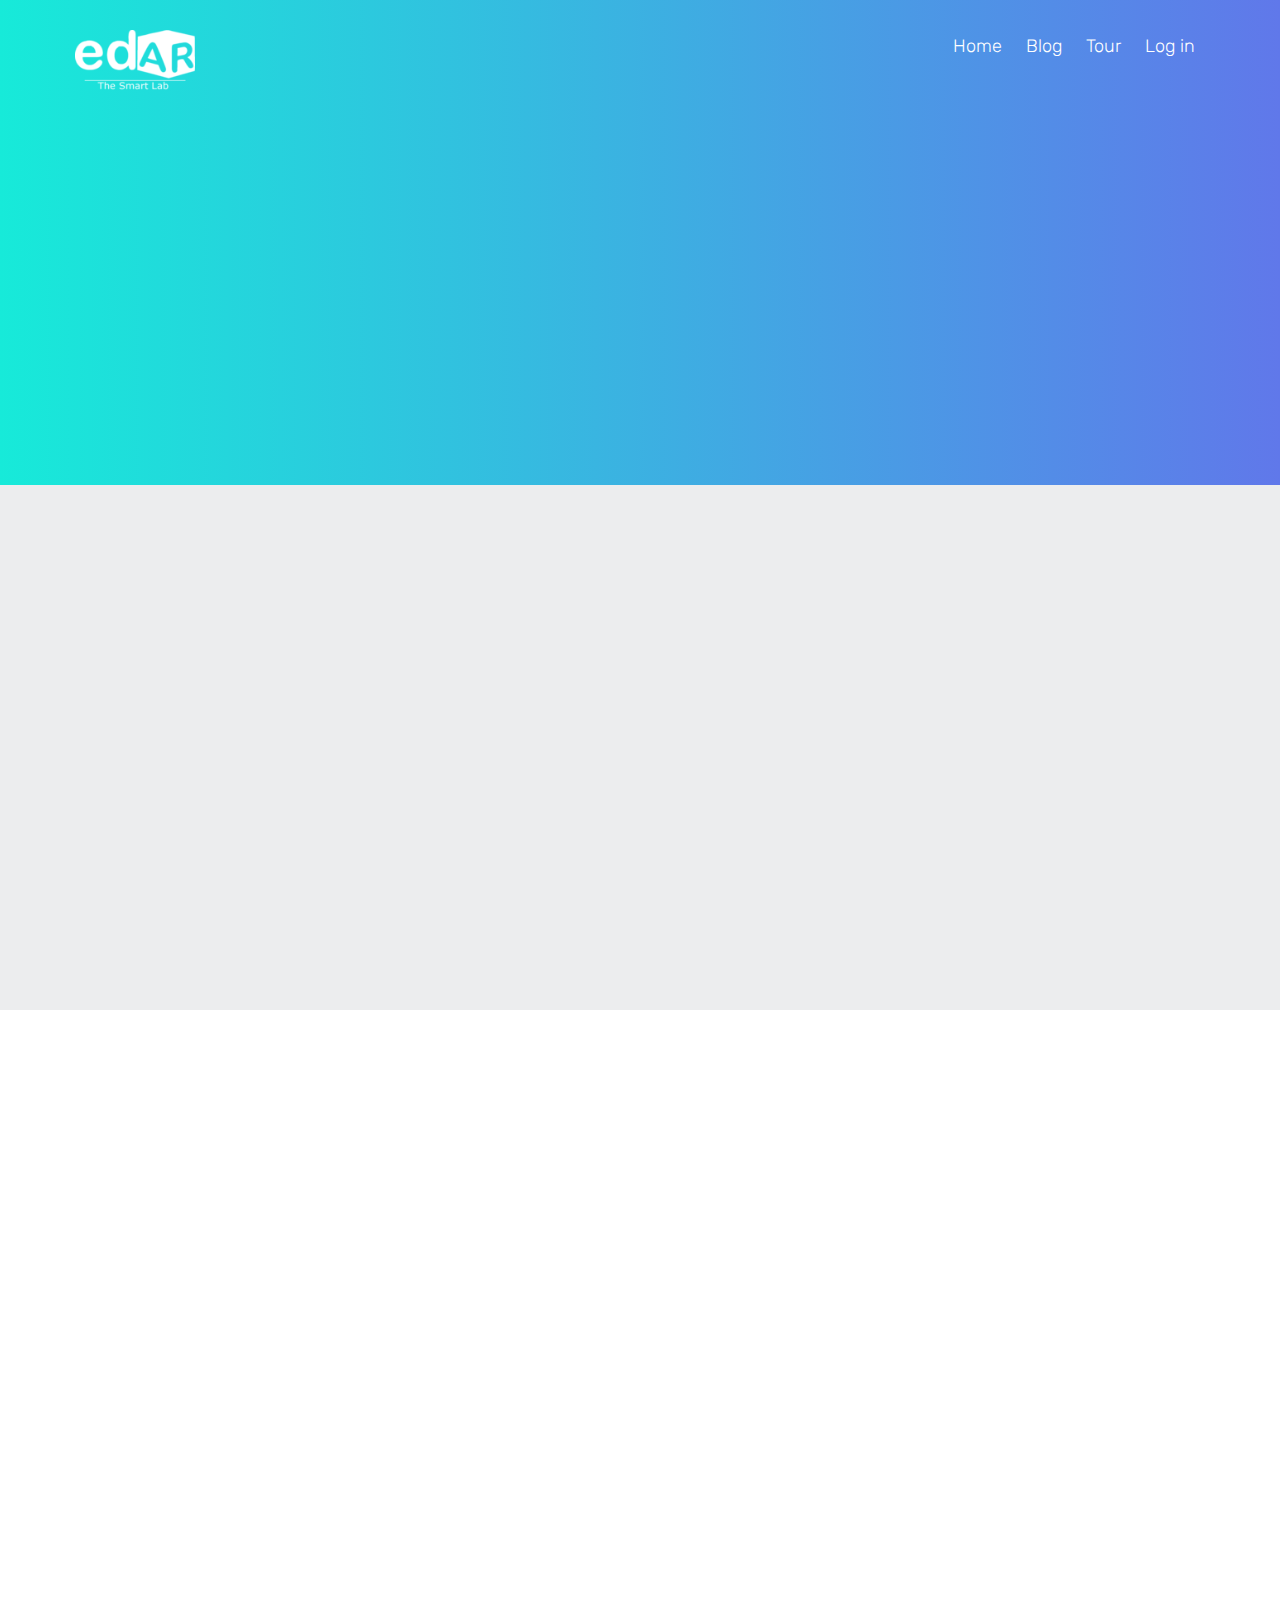
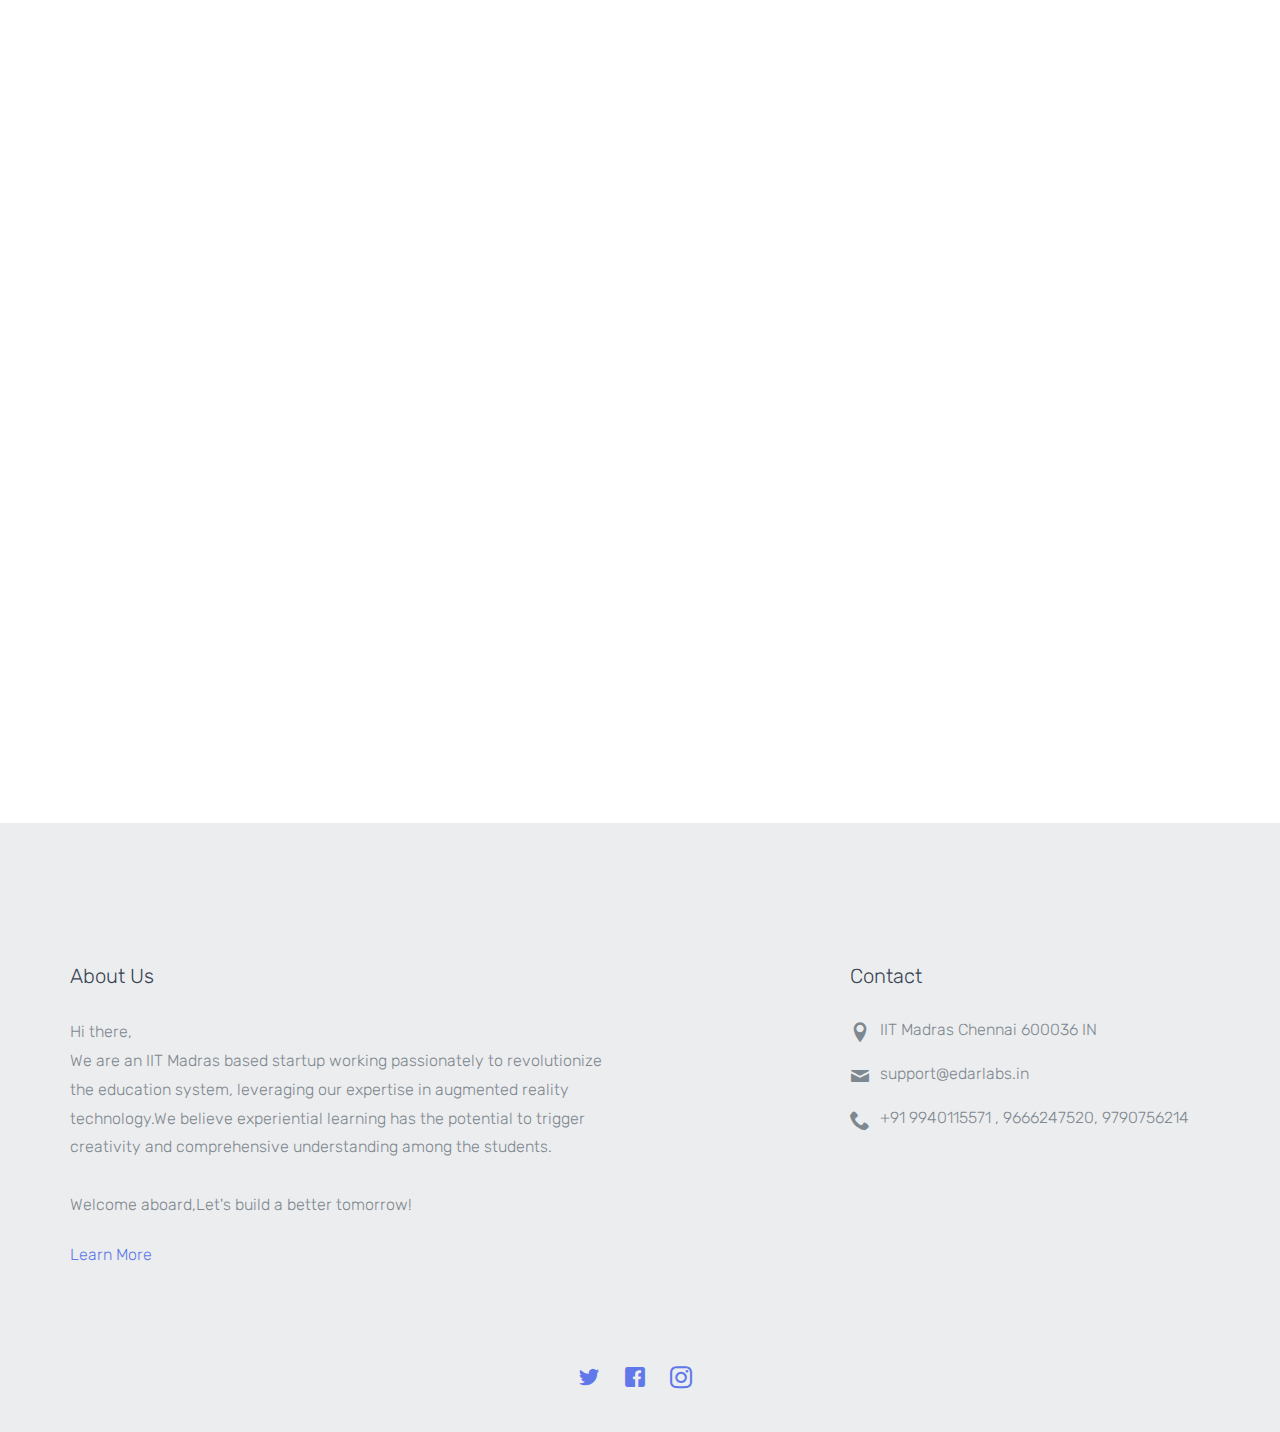
<file: sublime/index.html>
<!DOCTYPE html>
<html lang="en">
  <head>
    <meta charset="utf-8">
    <meta name="viewport" content="width=device-width, initial-scale=1">
    <link rel='shortcut icon' type='image/x-icon' href='img/favicon.ico' />
    <title> edAR Revamp the learning</title>
    <meta name="description" content="The world of learning">
    <meta name="keywords" content="Education, Augmented reality, Simulation, Schools">

    <link href="https://fonts.googleapis.com/css?family=Rubik:300,400,500" rel="stylesheet"> 
    <link rel="stylesheet" href="css/styles-merged.css">
    <link rel="stylesheet" href="css/style.min.css">
    <link rel="stylesheet" href="css/custom.css">

    <!--[if lt IE 9]>
      <script src="js/vendor/html5shiv.min.js"></script>
      <script src="js/vendor/respond.min.js"></script>
    <![endif]-->
  </head>
  <body>
    


  <!-- START: header -->
  <header role="banner" class="probootstrap-header">
    <div class="container-fluid">
      <!-- <div class="row"> -->
        <!-- <a href="index.html" class="probootstrap-logo">Sublime<span>.</span></a> -->
        
        <a href="index.html" class="probootstrap-logo"><img src="img/edarlogowhite.png" height="60" width="120"/></a>

        <a href="#" class="probootstrap-burger-menu visible-xs" ><i>Menu</i></a>
        <div class="mobile-menu-overlay"></div>

        <nav role="navigation" class="probootstrap-nav hidden-xs">
          <ul class="probootstrap-main-nav">
            <li><a href="index.html">Home</a></li>
            <li><a href="#">Blog</a></li>
            <!-- <li><a href="pricing.html">Pricing</a></li> -->
            <li><a href="#">Tour</a></li>
            <li><a href="login.html">Log in</a></li>
            <!-- <li class="probootstrap-cta"><a href="signup.html">Sign up</a></li> -->
          </ul>
          <div class="extra-text visible-xs">
            <a href="#" class="probootstrap-burger-menu"><i>Menu</i></a>
            <h5>Social</h5>
            <ul class="social-buttons">
              <li><a href="#"><i class="icon-twitter"></i></a></li>
              <li><a href="#"><i class="icon-facebook"></i></a></li>
              <li><a href="#"><i class="icon-instagram2"></i></a></li>
            </ul>
            <p><small>&copy; Copyright 2018. All Rights Reserved.</small></p>
          </div>
        </nav>

        <section class="probootstrap-intro" style="padding: 4em 0 5em;">
          <div class="container">
            <div class="row">
              <div class="col-md-8 col-md-offset-2">
                <h1 class="probootstrap-animate">The World’s First Conceptual Simulation App</h1>
                <div class="probootstrap-subtitle probootstrap-animate">
                  <h2>Experiential learning curriculum</h2>
                </div>
                <!-- <p class="watch-intro probootstrap-animate"><a href="https://vimeo.com/45830194" class="popup-vimeo">Watch the intro <i class="icon-play2"></i></a></p> -->
              </div>
            </div>
          </div>
        </section>

      <!-- </div> -->
    </div>
    
    
  </header>
  <!-- END: header -->
  
  <!-- START: section -->
  <section class="probootstrap-section probootstrap-feature-first" style="padding: 4em 0 1em;" >
    <div class="container">
      <div class="row mb70" style="margin-top: -120px;">
        <div class="col-md-4 probootstrap-animate">
          <div class="probootstrap-box">
              <div class="icon"><img src="img/learn.png" height="60" width="50"/></div>
              <h3>Interact</h3>
              <p>Disruptive experiential learning platform  with hundreds of interactively 
              developed concepts, Isolation, wireframe view, <br> 360&deg; view and many more <br> features  available 
              to enhance the student’s understanding over the concepts.</p>
          </div>
        </div>
        <div class="col-md-4 probootstrap-animate">
          <div class="probootstrap-box">
              <div class="icon"><img src="img/learn2.png" height="60" width="55"/></div>
              <h3>Learn</h3>
              <p>High quality interactive visual content make learning a wonderful experience.Detailed audio 
                description encompasses concepts comprehensively. PTR window (Points to Remember) pops up on 
                demand which makes concepts easy to remember.
              </p>
          </div>
        </div>
        <div class="col-md-4 probootstrap-animate">
          <div class="probootstrap-box">
              <div class="icon"><img src="img/learn3.png" height="60" width="55"/></div>
              <h3>Assess</h3>
              <p>Our expert designed assessment questionnaire evaluates on student’s comprehension,
                learning needs and academic progress during a lesson or unit.It helps teachers to 
                identify the students strengths and weakness and target areas that need work</p>
          </div>
        </div>
      </div>
      <!-- <div class="row">
        <div class="col-md-4 col-md-offset-4 probootstrap-animate">
          <p class="text-center">
            <a href="#" class="btn btn-primary btn-lg btn-block" role="button">Get started</a>
          </p>
        </div>
      </div> -->
    </div>
  </section>
  <!-- END: section -->

  

  <!-- START: section -->
  <section class="probootstrap-section probootstrap-section-extra" style="padding: 4em 0 1em 0;">
    <div class="container-fluid probootstrap-absolute">
      <div class="row">
        <div class="col-md-7 col-md-push-6 probootstrap-animate" data-animate-effect="fadeInRight">
          <img src="img/sideimg1.png" alt="" class="img-responsive shadow-left">
        </div>
      </div>
    </div>
    <div class="container">
      <div class="row">
        <div class="col-lg-5 col-md-5 section-heading probootstrap-animate">
          <h2>We guide schools</h2>
          <p class="lead">We give comprehensive analysis of the individual students on the academic progress 
            and conceptual understanding.This helps in assessment of their strengths and weaknesses. 
            We perform analytics on the class performance for every concept taught in class to get the
             effectiveness and efficiency of teachers.This helps in assisting the teachers to produce 
             the better results. </p>
          
          <!-- <blockquote class="probootstrap-quote">
            <figure class="probootstrap-quote-logo uber">
             <img src="img/uber.png" alt="" class="img-responsive">
            </figure>
            <p>&ldquo;A small river named Duden flows by their place and supplies it with the necessary regelialia. It is a paradisematic country, in which roasted parts of sentences fly into your mouth.&rdquo;</p>
            <p class="probootstrap-quote-author"><img src="img/person_1.jpg" alt=""> Chris Worth, Uber</p>
          </blockquote> -->
        </div>
      </div>
    </div>
  </section>
  <!-- END: section -->

  <!-- START: section -->
  <section class="probootstrap-section probootstrap-section-extra" style="padding: 2em 0">
    <div class="container-fluid probootstrap-absolute">
      <div class="row">
        <div class="col-md-8 col-md-pull-1 probootstrap-animate" data-animate-effect="fadeInLeft">
          <img src="img/sideimg2.png" alt="" class="img-responsive shadow-right">
        </div>
      </div>
    </div>
    <div class="container">
      <div class="row">
        <div class="col-lg-5 col-md-5 col-md-push-7 section-heading probootstrap-animate">
          <h2>We amplify teaching effectiveness</h2>
          <p class="lead">Our technology facilitates teachers to effectively convey the conceptual knowledge to
             students.We focus on hybrid teaching method which is a blend of both teacher-centered and student
             centred teaching method.Teacher plays an important role in our architecture unlike other digital
              teaching methods.</p>
          <!-- <blockquote class="probootstrap-quote">
            <figure class="probootstrap-quote-logo facebook">
             <img src="img/facebook.png" alt="" class="img-responsive">
            </figure>
            <p>&ldquo;A small river named Duden flows by their place and supplies it with the necessary regelialia. It is a paradisematic country, in which roasted parts of sentences fly into your mouth.&rdquo;</p>
            <p class="probootstrap-quote-author"><img src="img/person_5.jpg" alt=""> Janet Morris, Facebook</p>
          </blockquote> -->
        </div>
      </div>
    </div>
  </section>
  <!-- END: section -->

  <!-- START: section -->
  <section class="probootstrap-section probootstrap-section-extra last" style="padding: 1em 0 4em 0;">
    <div class="container-fluid probootstrap-absolute">
      <div class="row">
        <div class="col-md-7 col-md-push-6 probootstrap-animate" data-animate-effect="fadeInRight">
          <img src="img/sideimg3.png" alt="" class="img-responsive shadow-left">
        </div>
      </div>
    </div>
    <div class="container">
      <div class="row">
        <div class="col-lg-5 col-md-5 section-heading probootstrap-animate">
          <h2>We deepen students’ understanding</h2>
          <p class="lead">We have high quality interactive conceptual simulations which helps students to analyse
             and clear their doubts in any concept or lesson. The AQ (Assessment questionnaire)
              test is a great tool to assess their understandings and rectify one’s mistakes.</p>
          
          <!-- <blockquote class="probootstrap-quote">
            <figure class="probootstrap-quote-logo twitter">
             <img src="img/twitter.png" alt="" class="img-responsive">
            </figure>
            <p>&ldquo;A small river named Duden flows by their place and supplies it with the necessary regelialia. It is a paradisematic country, in which roasted parts of sentences fly into your mouth.&rdquo;</p>
            <p class="probootstrap-quote-author"><img src="img/person_7.jpg" alt=""> Jessa Sy, Twitter</p>
          </blockquote> -->
        </div>
      </div>
    </div>
  </section>
  <!-- END: section -->

<!-- START: section  custom -->
<!-- <section class="probootstrap-section probootstrap-section-colored">
    <div class="container">
      <div class="row">
        <div class="col-md-6 section-heading mb50 text-center probootstrap-animate ">
            <h2>10000+ <br> Subscribers </h2>
        </div>
        <div class="col-md-6 section-heading mb50 text-center probootstrap-animate">
            <h2>100 <br> Schools </h2>
        </div>
        </div>
    </div>
</section> -->

  <!-- START: section -->
  <!-- <section class="probootstrap-section probootstrap-section-colored">
    <div class="container">
      <div class="row">
        <div class="col-md-8 col-md-offset-2 section-heading mb50 text-center probootstrap-animate">
          <h2>More Benefits</h2>
          <p class="lead">A small river named Duden flows by their place and supplies it with the necessary regelialia. It is a paradisematic country, in which roasted parts of sentences fly into your mouth.</p>
        </div>
      </div>
      <div class="row">
        <div class="col-md-4 col-sm-6 col-xs-12 probootstrap-animate">
          <h3 class="heading-with-icon"><i class="icon-heart2"></i> <span>We bring emotion</span></h3>
          <p>Far far away, behind the word mountains, far from the countries Vokalia and Consonantia, there live the blind texts. Separated they live in Bookmarksgrove right at the coast of the Semantics, a large language ocean.</p>
        </div>
        <div class="col-md-4 col-sm-6 col-xs-12 probootstrap-animate">
          <h3 class="heading-with-icon"><i class="icon-rocket"></i> <span>We guide companies</span></h3>
          <p>Far far away, behind the word mountains, far from the countries Vokalia and Consonantia, there live the blind texts. Separated they live in Bookmarksgrove right at the coast of the Semantics, a large language ocean.</p>
        </div>
        <div class="clearfix visible-sm-block"></div>
        <div class="col-md-4 col-sm-6 col-xs-12 probootstrap-animate">
          <h3 class="heading-with-icon"><i class="icon-image"></i> <span>We design extraordinary</span></h3>
          <p>Far far away, behind the word mountains, far from the countries Vokalia and Consonantia, there live the blind texts. Separated they live in Bookmarksgrove right at the coast of the Semantics, a large language ocean.</p>
        </div>
        <div class="clearfix visible-md-block"></div>
        <div class="col-md-4 col-sm-6 col-xs-12 probootstrap-animate">
          <h3 class="heading-with-icon"><i class="icon-briefcase"></i> <span>We bring emotion</span></h3>
          <p>Far far away, behind the word mountains, far from the countries Vokalia and Consonantia, there live the blind texts. Separated they live in Bookmarksgrove right at the coast of the Semantics, a large language ocean.</p>
        </div>
        <div class="clearfix visible-sm-block"></div>
        <div class="col-md-4 col-sm-6 col-xs-12 probootstrap-animate">
          <h3 class="heading-with-icon"><i class="icon-chat"></i> <span>We guide companies</span></h3>
          <p>Far far away, behind the word mountains, far from the countries Vokalia and Consonantia, there live the blind texts. Separated they live in Bookmarksgrove right at the coast of the Semantics, a large language ocean.</p>
        </div>
        <div class="col-md-4 col-sm-6 col-xs-12 probootstrap-animate">
          <h3 class="heading-with-icon"><i class="icon-colours"></i> <span>We design extraordinary</span></h3>
          <p>Far far away, behind the word mountains, far from the countries Vokalia and Consonantia, there live the blind texts. Separated they live in Bookmarksgrove right at the coast of the Semantics, a large language ocean.</p>
        </div>
        <div class="clearfix visible-sm-block"></div>
      </div>
    </div>
  </section> -->
  <!-- END: section -->

  <!-- <section class="probootstrap-section">
    <div class="container">
      <div class="row">
        <div class="col-md-8 col-md-offset-2 section-heading mb50 text-center">
          <h2>Our Products</h2>
          <p class="lead">A small river named Duden flows by their place and supplies it with the necessary regelialia. It is a paradisematic country, in which roasted parts of sentences fly into your mouth.</p>
        </div>
      </div>
      <div class="row">
        <div class="col-md-4 col-sm-6 col-xs-12">
          <h3 class="mb30">We bring emotion</h3>
          <p>Far far away, behind the word mountains, far from the countries Vokalia and Consonantia, there live the blind texts. Separated they live in Bookmarksgrove right at the coast of the Semantics, a large language ocean.</p>
          <p><a href="#" class="link-with-icon">Learn More <i class=" icon-chevron-right"></i></a></p>
        </div>
        <div class="col-md-4 col-sm-6 col-xs-12">
          <h3 class="mb30">We guide companies</h3>
          <p>Far far away, behind the word mountains, far from the countries Vokalia and Consonantia, there live the blind texts. Separated they live in Bookmarksgrove right at the coast of the Semantics, a large language ocean.</p>
          <p><a href="#" class="link-with-icon">Learn More <i class=" icon-chevron-right"></i></a></p>
        </div>
        <div class="col-md-4 col-sm-6 col-xs-12">
          <h3 class="mb30">We design extraordinary</h3>
          <p>Far far away, behind the word mountains, far from the countries Vokalia and Consonantia, there live the blind texts. Separated they live in Bookmarksgrove right at the coast of the Semantics, a large language ocean.</p>
          <p><a href="#" class="link-with-icon">Learn More <i class=" icon-chevron-right"></i></a></p>
        </div>
      </div>
    </div>
  </section> -->
  <!-- END: section -->
  
  <!-- START: footer -->
  <footer role="contentinfo" class="probootstrap-footer">
    <div class="container">
      <div class="row">
        <div class="col-md-6">
          <div class="probootstrap-footer-widget">
            <h3>About Us</h3>
            <p>Hi there,<br>
              We are an IIT Madras based startup working passionately to revolutionize the education system, leveraging our expertise in augmented reality technology.We believe experiential learning has the potential to trigger creativity and  comprehensive understanding among the students.
              <br><br>
              Welcome aboard,Let's build a better tomorrow!
              </p>
            <p><a href="#" class="link-with-icon">Learn More <i class=" icon-chevron-right"></i></a></p>
          </div>
        </div>
        <!-- <div class="col-md-4">
          <div class="probootstrap-footer-widget">
            <h3>Blog</h3>
            <ul class="probootstrap-blog-list">
              <li>
                <a href="#">
                  <figure><img src="img/img_2.jpg" alt="" class="img-responsive"></figure>
                  <div class="text">
                    <h4>River named Duden flows</h4>
                    <p>A small river named Duden flows by their place</p>
                  </div>
                </a>
              </li>
              <li>
                <a href="#">
                  <figure><img src="img/img_3.jpg" alt="Free Bootstrap Template by uicookies.com" class="img-responsive"></figure>
                  <div class="text">
                    <h4>River named Duden flows</h4>
                    <p>A small river named Duden flows by their place</p>
                  </div>
                </a>
              </li>
              <li>
                <a href="#">
                  <figure><img src="img/img_2.jpg" alt="Free Bootstrap Template by uicookies.com" class="img-responsive"></figure>
                  <div class="text">
                    <h4>River named Duden flows</h4>
                    <p>A small river named Duden flows by their place</p>
                  </div>
                </a>
              </li>
            </ul>
          </div>
        </div> -->
        <div class="col-md-4 col-md-offset-2">
          <div class="probootstrap-footer-widget">
            <h3>Contact</h3>
            <ul class="probootstrap-contact-info">
              <li><i class="icon-location2"></i> <span>IIT Madras Chennai 600036 IN</span></li>
              <li><i class="icon-mail"></i><span>support@edarlabs.in</span></li>
              <li><i class="icon-phone2"></i><span>+91 9940115571 , 9666247520, 9790756214</span></li>
            </ul>
            
          </div>
        </div>
      </div>
      <div class="row mt40">
        <div class="col-md-12 text-center">
          <ul class="probootstrap-footer-social">
            <li><a href=""><i class="icon-twitter"></i></a></li>
            <li><a href=""><i class="icon-facebook"></i></a></li>
            <li><a href=""><i class="icon-instagram2"></i></a></li>
          </ul>
          <!-- <p>
            <small>&copy; 2018 <a href="#" target="_blank">edAR</a>.
               All Rights Reserved. <br> Designed &amp; Developed by 
               <a href="https://github.com/lkoshale/" target="_blank">Lokesh Koshale</a> Images:Yashwant</small>
          </p> -->
          
        </div>
      </div>
    </div>
  </footer>
  <!-- END: footer -->



  <script src="js/scripts.min.js"></script>
  <script src="js/main.min.js"></script>
  <script src="js/custom.js"></script>
  </body>
</html>
</file>
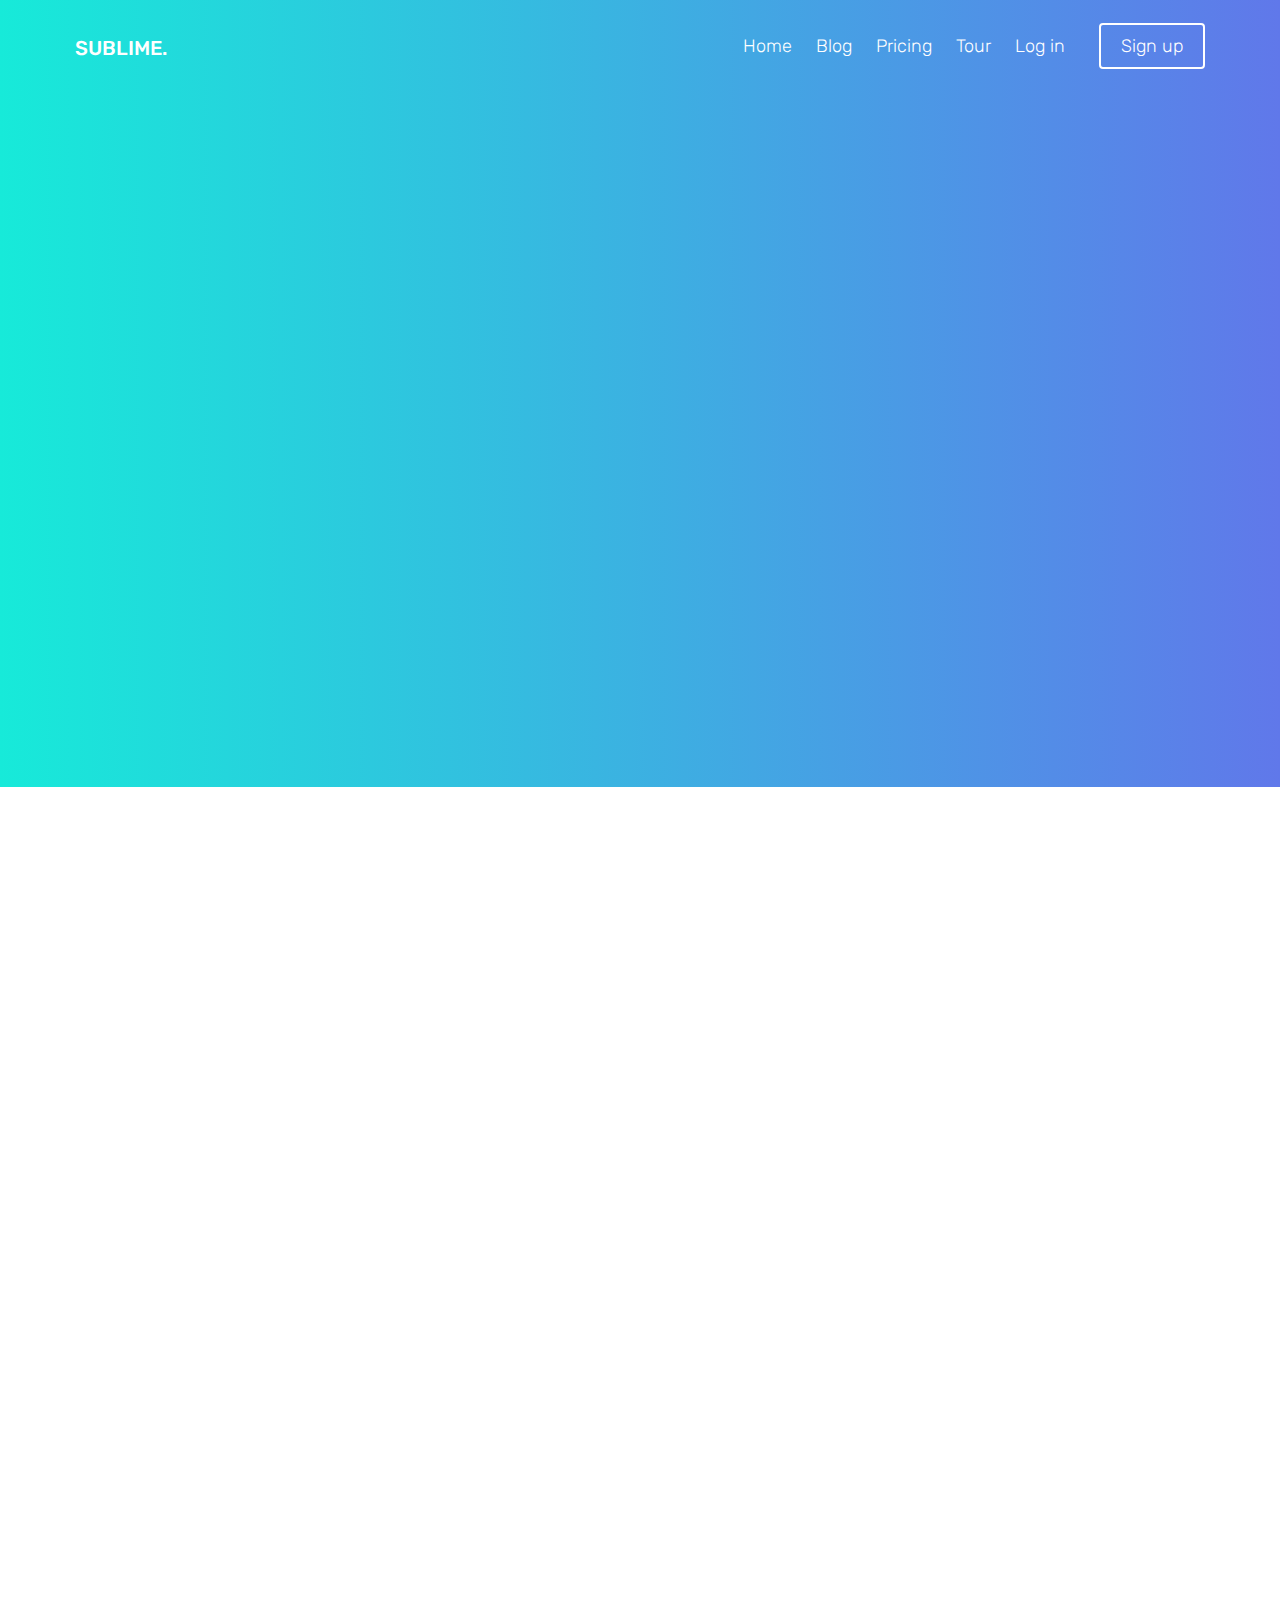
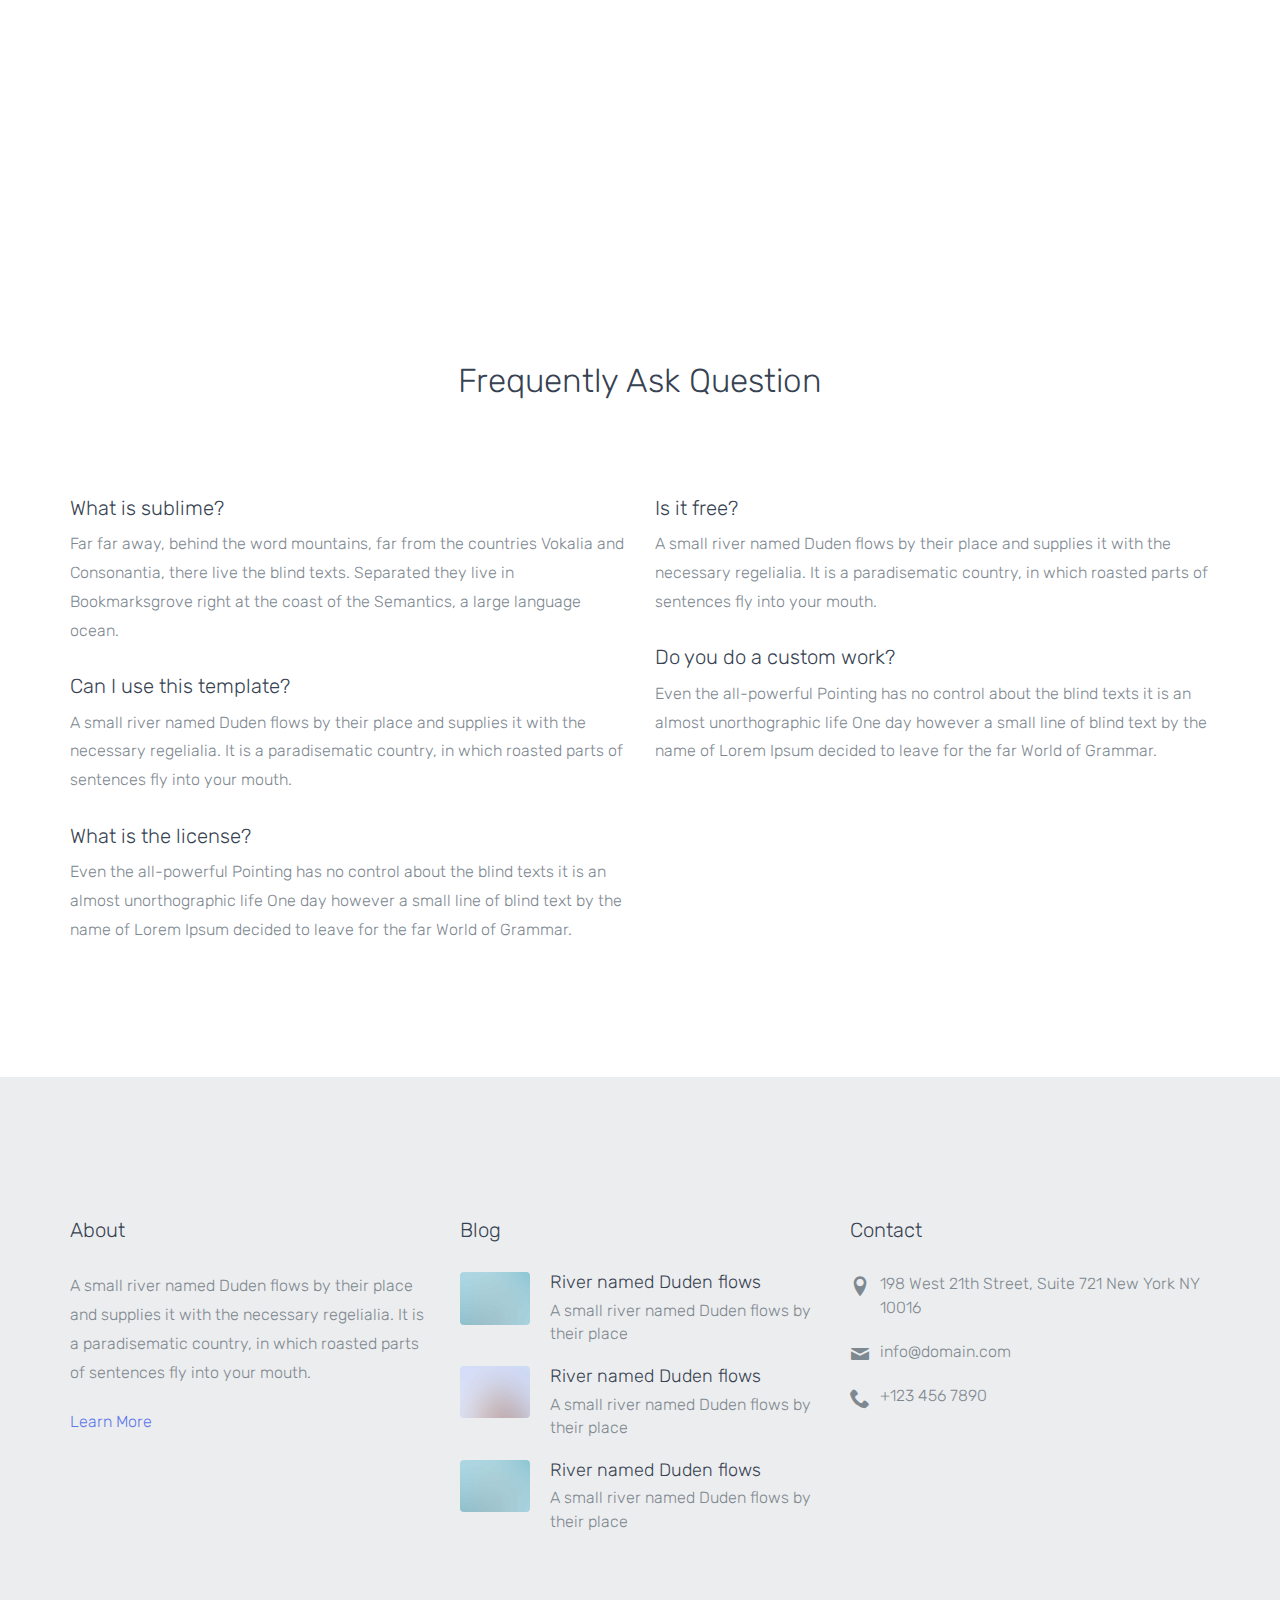
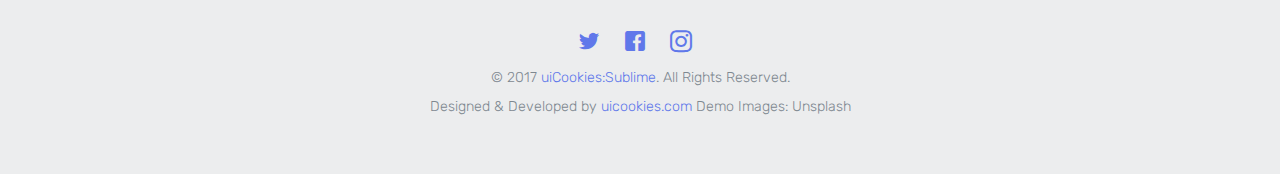
<file: sublime/blog.html>
<!DOCTYPE html>
<html lang="en">
  <head>
    <meta charset="utf-8">
    <meta name="viewport" content="width=device-width, initial-scale=1">
    <title>uiCookies:Sublime &mdash; Free Bootstrap Theme, Free Responsive Bootstrap Website Template</title>
    <meta name="description" content="Free Bootstrap Theme by uicookies.com">
    <meta name="keywords" content="free website templates, free bootstrap themes, free template, free bootstrap, free website template">
    
    <link href="https://fonts.googleapis.com/css?family=Rubik:300,400,500" rel="stylesheet"> 
    <link rel="stylesheet" href="css/styles-merged.css">
    <link rel="stylesheet" href="css/style.min.css">
    <link rel="stylesheet" href="css/custom.css">

    <!--[if lt IE 9]>
      <script src="js/vendor/html5shiv.min.js"></script>
      <script src="js/vendor/respond.min.js"></script>
    <![endif]-->
  </head>
  <body>
    


  <!-- START: header -->
  <header role="banner" class="probootstrap-header">
    <div class="container-fluid">
      <!-- <div class="row"> -->
        <a href="index.html" class="probootstrap-logo">Sublime<span>.</span></a>
        
        <a href="#" class="probootstrap-burger-menu visible-xs" ><i>Menu</i></a>
        <div class="mobile-menu-overlay"></div>

        <nav role="navigation" class="probootstrap-nav hidden-xs">
          <ul class="probootstrap-main-nav">
            <li><a href="index.html">Home</a></li>
            <li><a href="blog.html">Blog</a></li>
            <li><a href="pricing.html">Pricing</a></li>
            <li><a href="tour.html">Tour</a></li>
            <li><a href="login.html">Log in</a></li>
            <li class="probootstrap-cta"><a href="signup.html">Sign up</a></li>
          </ul>
          <div class="extra-text visible-xs">
            <a href="#" class="probootstrap-burger-menu"><i>Menu</i></a>
            <h5>Social</h5>
            <ul class="social-buttons">
              <li><a href="#"><i class="icon-twitter"></i></a></li>
              <li><a href="#"><i class="icon-facebook"></i></a></li>
              <li><a href="#"><i class="icon-instagram2"></i></a></li>
            </ul>
            <p><small>&copy; Copyright 2017. All Rights Reserved.</small></p>
          </div>
        </nav>

        <section class="probootstrap-intro">
          <div class="container">
            <div class="row">
              <div class="col-md-8 col-md-offset-2">
                <h1 class="probootstrap-animate">We share our ideas throught blogging</h1>
                <div class="probootstrap-subtitle probootstrap-animate">
                  <h2>A modern type of website template for your new business brought to you by <a href="https://uicookies.com/" target="_blank">uicookies.com</a></h2>
                </div>
                <p class="watch-intro probootstrap-animate"><a href="https://vimeo.com/45830194" class="popup-vimeo">Watch the intro <i class="icon-play2"></i></a></p>
              </div>
            </div>
          </div>
        </section>

      <!-- </div> -->
    </div>
    
    
  </header>
  <!-- END: header -->
  
  <!-- START: section -->
  <section class="probootstrap-section">
    <div class="container">
      
      <div class="row">
        <div class="col-md-4 col-sm-6 col-xs-12 probootstrap-animate">
          <div class="probootstrap-block-image">
            <figure><img src="img/img_3.jpg" alt="Free Bootstrap Template by uicookies.com"></figure>
            <div class="text">
              <span class="date">June 29, 2017</span>
              <h3><a href="#">Laboriosam Quod Dignissimos</a></h3>
              <p>Lorem ipsum dolor sit amet consectetur adipisicing elit. Iusto provident qui tempore natus quos quibusdam soluta at.</p>
              <p><a href="#" class="link-with-icon">Learn More <i class=" icon-chevron-right"></i></a></p>
            </div>
          </div>
        </div>
        <div class="col-md-4 col-sm-6 col-xs-12 probootstrap-animate">
          <div class="probootstrap-block-image">
            <figure><img src="img/img_2.jpg" alt="Free Bootstrap Template by uicookies.com"></figure>
            <div class="text">
              <span class="date">June 29, 2017</span>
              <h3><a href="#">Laboriosam Quod Dignissimos</a></h3>
              <p>Lorem ipsum dolor sit amet consectetur adipisicing elit. Iusto provident qui tempore natus quos quibusdam soluta at.</p>
              <p><a href="#" class="link-with-icon">Learn More <i class=" icon-chevron-right"></i></a></p>
            </div>
          </div>
        </div>
        <div class="clearfix visible-sm-block"></div>
        <div class="col-md-4 col-sm-6 col-xs-12 probootstrap-animate">
          <div class="probootstrap-block-image">
            <figure><img src="img/img_3.jpg" alt="Free Bootstrap Template by uicookies.com"></figure>
            <div class="text">
              <span class="date">June 29, 2017</span>
              <h3><a href="#">Laboriosam Quod Dignissimos</a></h3>
              <p>Lorem ipsum dolor sit amet consectetur adipisicing elit. Iusto provident qui tempore natus quos quibusdam soluta at.</p>
              <p><a href="#" class="link-with-icon">Learn More <i class=" icon-chevron-right"></i></a></p>
            </div>
          </div>
        </div>
        <div class="clearfix visible-md-block"></div>
        <div class="col-md-4 col-sm-6 col-xs-12 probootstrap-animate">
          <div class="probootstrap-block-image">
            <figure><img src="img/img_2.jpg" alt="Free Bootstrap Template by uicookies.com"></figure>
            <div class="text">
              <span class="date">June 29, 2017</span>
              <h3><a href="#">Laboriosam Quod Dignissimos</a></h3>
              <p>Lorem ipsum dolor sit amet consectetur adipisicing elit. Iusto provident qui tempore natus quos quibusdam soluta at.</p>
              <p><a href="#" class="link-with-icon">Learn More <i class=" icon-chevron-right"></i></a></p>
            </div>
          </div>
        </div>
        <div class="clearfix visible-sm-block"></div>
        <div class="col-md-4 col-sm-6 col-xs-12 probootstrap-animate">
          <div class="probootstrap-block-image">
            <figure><img src="img/img_3.jpg" alt="Free Bootstrap Template by uicookies.com"></figure>
            <div class="text">
              <span class="date">June 29, 2017</span>
              <h3><a href="#">Laboriosam Quod Dignissimos</a></h3>
              <p>Lorem ipsum dolor sit amet consectetur adipisicing elit. Iusto provident qui tempore natus quos quibusdam soluta at.</p>
              <p><a href="#" class="link-with-icon">Learn More <i class=" icon-chevron-right"></i></a></p>
            </div>
          </div>
        </div>
        <div class="col-md-4 col-sm-6 col-xs-12 probootstrap-animate">
          <div class="probootstrap-block-image">
            <figure><img src="img/img_2.jpg" alt="Free Bootstrap Template by uicookies.com"></figure>
            <div class="text">
              <span class="date">June 29, 2017</span>
              <h3><a href="#">Laboriosam Quod Dignissimos</a></h3>
              <p>Lorem ipsum dolor sit amet consectetur adipisicing elit. Iusto provident qui tempore natus quos quibusdam soluta at.</p>
              <p><a href="#" class="link-with-icon">Learn More <i class=" icon-chevron-right"></i></a></p>
            </div>
          </div>
        </div>
        <div class="clearfix visible-sm-block"></div>
      </div>
      
      <div class="row mb50">
        <div class="col-md-12 section-heading text-center">
          <h2>Frequently Ask Question</h2>
        </div>
      </div>
      <div class="row">
        <div class="col-md-6">
          <h3>What is sublime?</h3>
          <p>Far far away, behind the word mountains, far from the countries Vokalia and Consonantia, there live the blind texts. Separated they live in Bookmarksgrove right at the coast of the Semantics, a large language ocean.</p>
          <h3>Can I use this template?</h3>
          <p>A small river named Duden flows by their place and supplies it with the necessary regelialia. It is a paradisematic country, in which roasted parts of sentences fly into your mouth.</p>
          <h3>What is the license?</h3>
          <p>Even the all-powerful Pointing has no control about the blind texts it is an almost unorthographic life One day however a small line of blind text by the name of Lorem Ipsum decided to leave for the far World of Grammar.</p>
        </div>
        <div class="col-md-6">
          <h3>Is it free?</h3>
          <p>A small river named Duden flows by their place and supplies it with the necessary regelialia. It is a paradisematic country, in which roasted parts of sentences fly into your mouth.</p>
          <h3>Do you do a custom work?</h3>
          <p>Even the all-powerful Pointing has no control about the blind texts it is an almost unorthographic life One day however a small line of blind text by the name of Lorem Ipsum decided to leave for the far World of Grammar.</p>
        </div>
      </div>
    </div>
  </section>
  <!-- END: section -->

  
  
  <!-- START: footer -->
  <footer role="contentinfo" class="probootstrap-footer">
    <div class="container">
      <div class="row">
        <div class="col-md-4">
          <div class="probootstrap-footer-widget">
            <h3>About</h3>
            <p>A small river named Duden flows by their place and supplies it with the necessary regelialia. It is a paradisematic country, in which roasted parts of sentences fly into your mouth.</p>
            <p><a href="#" class="link-with-icon">Learn More <i class=" icon-chevron-right"></i></a></p>
          </div>
        </div>
        <div class="col-md-4">
          <div class="probootstrap-footer-widget">
            <h3>Blog</h3>
            <ul class="probootstrap-blog-list">
              <li>
                <a href="#">
                  <figure><img src="img/img_2.jpg" alt="Free Bootstrap Template by uicookies.com" class="img-responsive"></figure>
                  <div class="text">
                    <h4>River named Duden flows</h4>
                    <p>A small river named Duden flows by their place</p>
                  </div>
                </a>
              </li>
              <li>
                <a href="#">
                  <figure><img src="img/img_3.jpg" alt="Free Bootstrap Template by uicookies.com" class="img-responsive"></figure>
                  <div class="text">
                    <h4>River named Duden flows</h4>
                    <p>A small river named Duden flows by their place</p>
                  </div>
                </a>
              </li>
              <li>
                <a href="#">
                  <figure><img src="img/img_2.jpg" alt="Free Bootstrap Template by uicookies.com" class="img-responsive"></figure>
                  <div class="text">
                    <h4>River named Duden flows</h4>
                    <p>A small river named Duden flows by their place</p>
                  </div>
                </a>
              </li>
            </ul>
          </div>
        </div>
        <div class="col-md-4">
          <div class="probootstrap-footer-widget">
            <h3>Contact</h3>
            <ul class="probootstrap-contact-info">
              <li><i class="icon-location2"></i> <span>198 West 21th Street, Suite 721 New York NY 10016</span></li>
              <li><i class="icon-mail"></i><span>info@domain.com</span></li>
              <li><i class="icon-phone2"></i><span>+123 456 7890</span></li>
            </ul>
            
          </div>
        </div>
      </div>
      <div class="row mt40">
        <div class="col-md-12 text-center">
          <ul class="probootstrap-footer-social">
            <li><a href=""><i class="icon-twitter"></i></a></li>
            <li><a href=""><i class="icon-facebook"></i></a></li>
            <li><a href=""><i class="icon-instagram2"></i></a></li>
          </ul>
          <p>
            <small>&copy; 2017 <a href="https://uicookies.com/" target="_blank">uiCookies:Sublime</a>. All Rights Reserved. <br> Designed &amp; Developed by <a href="https://uicookies.com/" target="_blank">uicookies.com</a> Demo Images: Unsplash</small>
          </p>
          
        </div>
      </div>
    </div>
  </footer>
  <!-- END: footer -->



  <script src="js/scripts.min.js"></script>
  <script src="js/main.min.js"></script>
  <script src="js/custom.js"></script>

  </body>
</html>
</file>
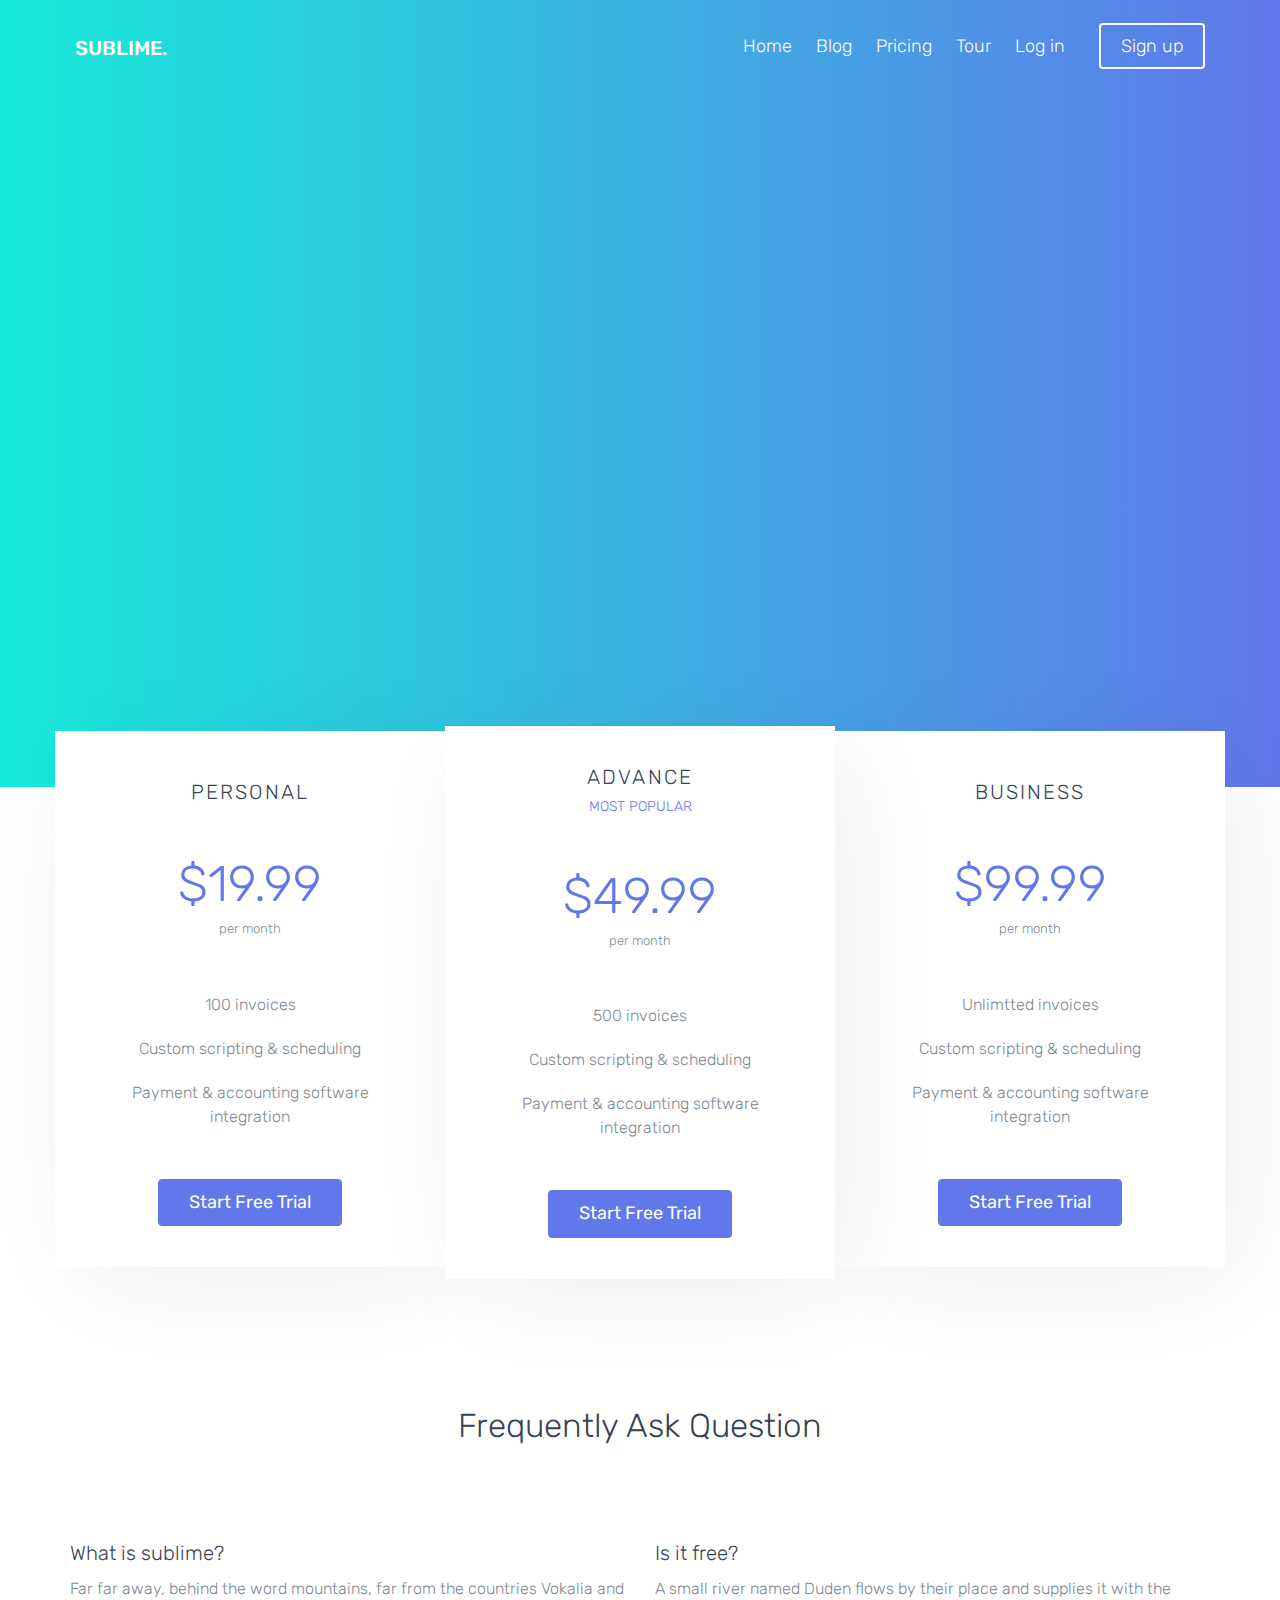
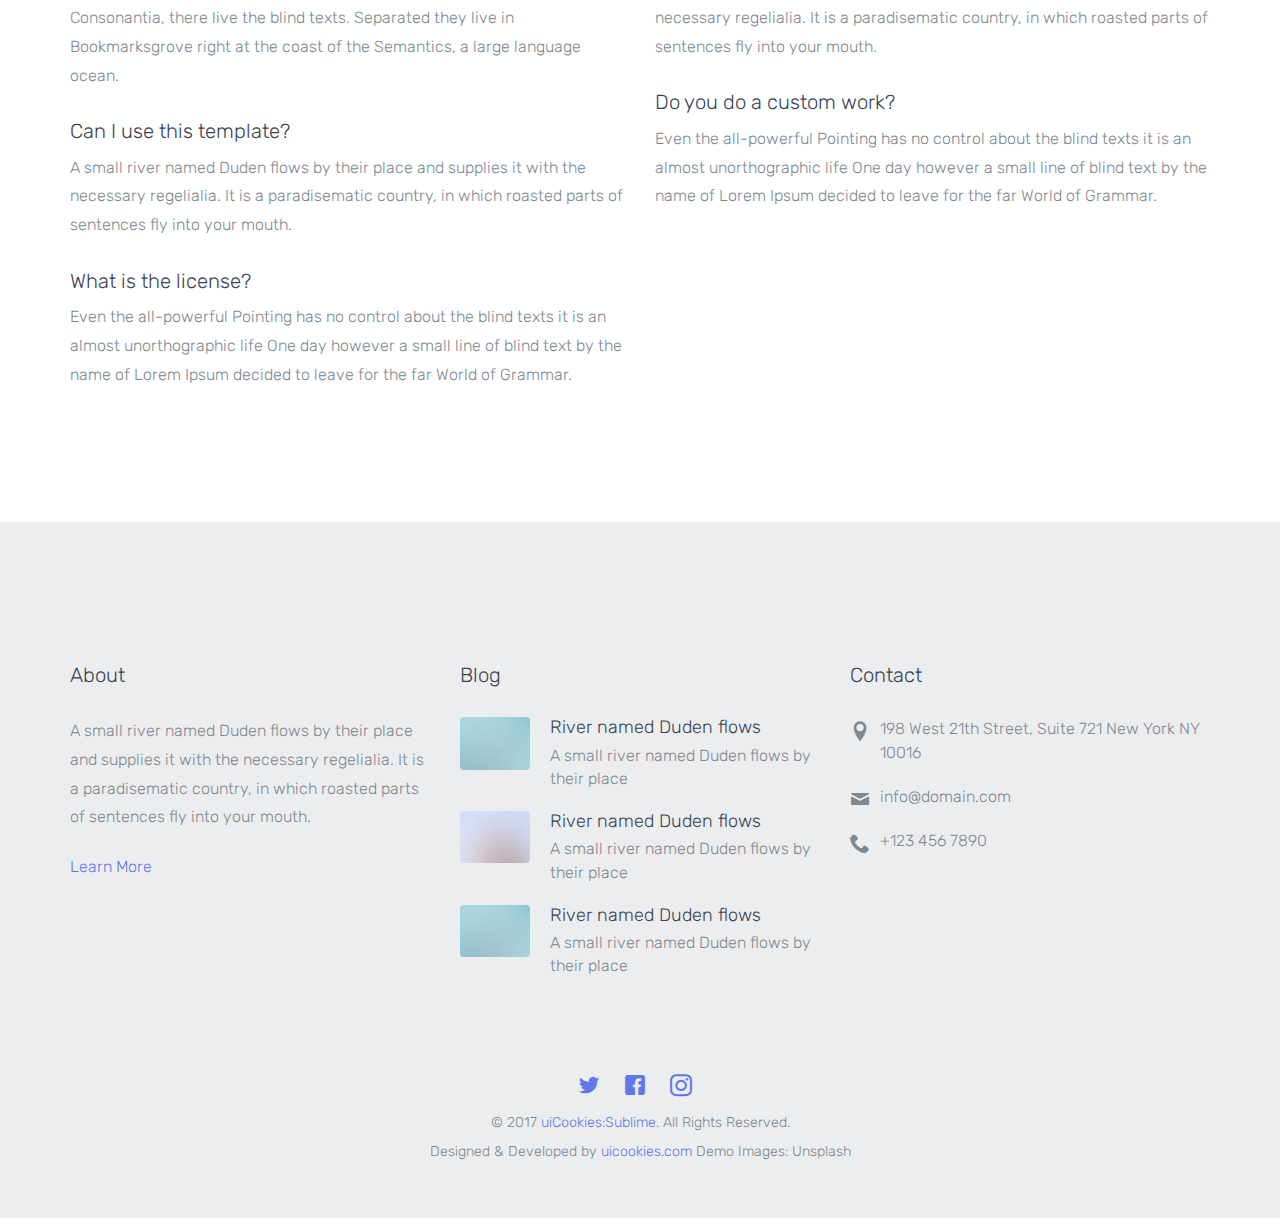
<file: sublime/pricing.html>
<!DOCTYPE html>
<html lang="en">
  <head>
    <meta charset="utf-8">
    <meta name="viewport" content="width=device-width, initial-scale=1">
    <title>uiCookies:Sublime &mdash; Free Bootstrap Theme, Free Responsive Bootstrap Website Template</title>
    <meta name="description" content="Free Bootstrap Theme by uicookies.com">
    <meta name="keywords" content="free website templates, free bootstrap themes, free template, free bootstrap, free website template">
    
    <link href="https://fonts.googleapis.com/css?family=Rubik:300,400,500" rel="stylesheet"> 
    <link rel="stylesheet" href="css/styles-merged.css">
    <link rel="stylesheet" href="css/style.min.css">
    <link rel="stylesheet" href="css/custom.css">

    <!--[if lt IE 9]>
      <script src="js/vendor/html5shiv.min.js"></script>
      <script src="js/vendor/respond.min.js"></script>
    <![endif]-->
  </head>
  <body>
    


  <!-- START: header -->
  <header role="banner" class="probootstrap-header">
    <div class="container-fluid">
      <!-- <div class="row"> -->
        <a href="index.html" class="probootstrap-logo">Sublime<span>.</span></a>
        
        <a href="#" class="probootstrap-burger-menu visible-xs" ><i>Menu</i></a>
        <div class="mobile-menu-overlay"></div>

        <nav role="navigation" class="probootstrap-nav hidden-xs">
          <ul class="probootstrap-main-nav">
            <li><a href="index.html">Home</a></li>
            <li><a href="blog.html">Blog</a></li>
            <li><a href="pricing.html">Pricing</a></li>
            <li><a href="tour.html">Tour</a></li>
            <li><a href="login.html">Log in</a></li>
            <li class="probootstrap-cta"><a href="signup.html">Sign up</a></li>
          </ul>
          <div class="extra-text visible-xs">
            <a href="#" class="probootstrap-burger-menu"><i>Menu</i></a>
            <h5>Social</h5>
            <ul class="social-buttons">
              <li><a href="#"><i class="icon-twitter"></i></a></li>
              <li><a href="#"><i class="icon-facebook"></i></a></li>
              <li><a href="#"><i class="icon-instagram2"></i></a></li>
            </ul>
            <p><small>&copy; Copyright 2017. All Rights Reserved.</small></p>
          </div>
        </nav>

        <section class="probootstrap-intro">
          <div class="container">
            <div class="row">
              <div class="col-md-8 col-md-offset-2">
                <h1 class="probootstrap-animate">Choose your subscription plan</h1>
                <div class="probootstrap-subtitle probootstrap-animate">
                  <h2>A modern type of website template for your new business brought to you by <a href="https://uicookies.com/" target="_blank">uicookies.com</a></h2>
                </div>
                <p class="watch-intro probootstrap-animate"><a href="https://vimeo.com/45830194" class="popup-vimeo">Watch the intro <i class="icon-play2"></i></a></p>
              </div>
            </div>
          </div>
        </section>

      <!-- </div> -->
    </div>
    
    
  </header>
  <!-- END: header -->
  
  <!-- START: section -->
  <section class="probootstrap-section">
    <div class="container">
      
      <div class="row probootstrap-gutter0 mb80"  style="margin-top: -120px;">
        <div class="col-md-4 probootstrap-pricing-wrap">
          <div class="probootstrap-pricing">

            <h3>Personal</h3>
            <div class="probootstrap-price-wrap">
              <span class="probootstrap-price">$19.99</span>
              <span class="probootstrap-price-per-month">per month</span>
            </div>
            <ul>
              <li>100 invoices</li>
              <li>Custom scripting &amp; scheduling</li>
              <li>Payment &amp; accounting software integration</li>
            </ul>

            <p><a href="#" class="btn btn-primary">Start Free Trial</a></p>

          </div>
        </div>
        <div class="col-md-4 probootstrap-pricing-wrap">
          <div class="probootstrap-pricing popular">

            <h3>Advance <span>Most popular</span></h3>
            
            <div class="probootstrap-price-wrap">
              <span class="probootstrap-price">$49.99</span>
              <span class="probootstrap-price-per-month">per month</span>
            </div>
            <ul>
              <li>500 invoices</li>
              <li>Custom scripting &amp; scheduling</li>
              <li>Payment &amp; accounting software integration</li>
            </ul>

            <p><a href="#" class="btn btn-primary">Start Free Trial</a></p>

          </div>
        </div>
        <div class="col-md-4 probootstrap-pricing-wrap">
          <div class="probootstrap-pricing">

            <h3>Business</h3>
            <div class="probootstrap-price-wrap">
              <span class="probootstrap-price">$99.99</span>
              <span class="probootstrap-price-per-month">per month</span>
            </div>
            <ul>
              <li>Unlimtted invoices</li>
              <li>Custom scripting &amp; scheduling</li>
              <li>Payment &amp; accounting software integration</li>
            </ul>

            <p><a href="#" class="btn btn-primary">Start Free Trial</a></p>

          </div>
        </div>
      </div>
      <!-- END row -->
      
      <div class="row mb50">
        <div class="col-md-12 section-heading text-center">
          <h2>Frequently Ask Question</h2>
        </div>
      </div>
      <div class="row">
        <div class="col-md-6">
          <h3>What is sublime?</h3>
          <p>Far far away, behind the word mountains, far from the countries Vokalia and Consonantia, there live the blind texts. Separated they live in Bookmarksgrove right at the coast of the Semantics, a large language ocean.</p>
          <h3>Can I use this template?</h3>
          <p>A small river named Duden flows by their place and supplies it with the necessary regelialia. It is a paradisematic country, in which roasted parts of sentences fly into your mouth.</p>
          <h3>What is the license?</h3>
          <p>Even the all-powerful Pointing has no control about the blind texts it is an almost unorthographic life One day however a small line of blind text by the name of Lorem Ipsum decided to leave for the far World of Grammar.</p>
        </div>
        <div class="col-md-6">
          <h3>Is it free?</h3>
          <p>A small river named Duden flows by their place and supplies it with the necessary regelialia. It is a paradisematic country, in which roasted parts of sentences fly into your mouth.</p>
          <h3>Do you do a custom work?</h3>
          <p>Even the all-powerful Pointing has no control about the blind texts it is an almost unorthographic life One day however a small line of blind text by the name of Lorem Ipsum decided to leave for the far World of Grammar.</p>
        </div>
      </div>
    </div>
  </section>
  <!-- END: section -->

  
  
  <!-- START: footer -->
  <footer role="contentinfo" class="probootstrap-footer">
    <div class="container">
      <div class="row">
        <div class="col-md-4">
          <div class="probootstrap-footer-widget">
            <h3>About</h3>
            <p>A small river named Duden flows by their place and supplies it with the necessary regelialia. It is a paradisematic country, in which roasted parts of sentences fly into your mouth.</p>
            <p><a href="#" class="link-with-icon">Learn More <i class=" icon-chevron-right"></i></a></p>
          </div>
        </div>
        <div class="col-md-4">
          <div class="probootstrap-footer-widget">
            <h3>Blog</h3>
            <ul class="probootstrap-blog-list">
              <li>
                <a href="#">
                  <figure><img src="img/img_2.jpg" alt="Free Bootstrap Template by uicookies.com" class="img-responsive"></figure>
                  <div class="text">
                    <h4>River named Duden flows</h4>
                    <p>A small river named Duden flows by their place</p>
                  </div>
                </a>
              </li>
              <li>
                <a href="#">
                  <figure><img src="img/img_3.jpg" alt="Free Bootstrap Template by uicookies.com" class="img-responsive"></figure>
                  <div class="text">
                    <h4>River named Duden flows</h4>
                    <p>A small river named Duden flows by their place</p>
                  </div>
                </a>
              </li>
              <li>
                <a href="#">
                  <figure><img src="img/img_2.jpg" alt="Free Bootstrap Template by uicookies.com" class="img-responsive"></figure>
                  <div class="text">
                    <h4>River named Duden flows</h4>
                    <p>A small river named Duden flows by their place</p>
                  </div>
                </a>
              </li>
            </ul>
          </div>
        </div>
        <div class="col-md-4">
          <div class="probootstrap-footer-widget">
            <h3>Contact</h3>
            <ul class="probootstrap-contact-info">
              <li><i class="icon-location2"></i> <span>198 West 21th Street, Suite 721 New York NY 10016</span></li>
              <li><i class="icon-mail"></i><span>info@domain.com</span></li>
              <li><i class="icon-phone2"></i><span>+123 456 7890</span></li>
            </ul>
            
          </div>
        </div>
      </div>
      <div class="row mt40">
        <div class="col-md-12 text-center">
          <ul class="probootstrap-footer-social">
            <li><a href=""><i class="icon-twitter"></i></a></li>
            <li><a href=""><i class="icon-facebook"></i></a></li>
            <li><a href=""><i class="icon-instagram2"></i></a></li>
          </ul>
          <p>
            <small>&copy; 2017 <a href="https://uicookies.com/" target="_blank">uiCookies:Sublime</a>. All Rights Reserved. <br> Designed &amp; Developed by <a href="https://uicookies.com/" target="_blank">uicookies.com</a> Demo Images: Unsplash</small>
          </p>
          
        </div>
      </div>
    </div>
  </footer>
  <!-- END: footer -->



  <script src="js/scripts.min.js"></script>
  <script src="js/main.min.js"></script>
  <script src="js/custom.js"></script>

  </body>
</html>
</file>
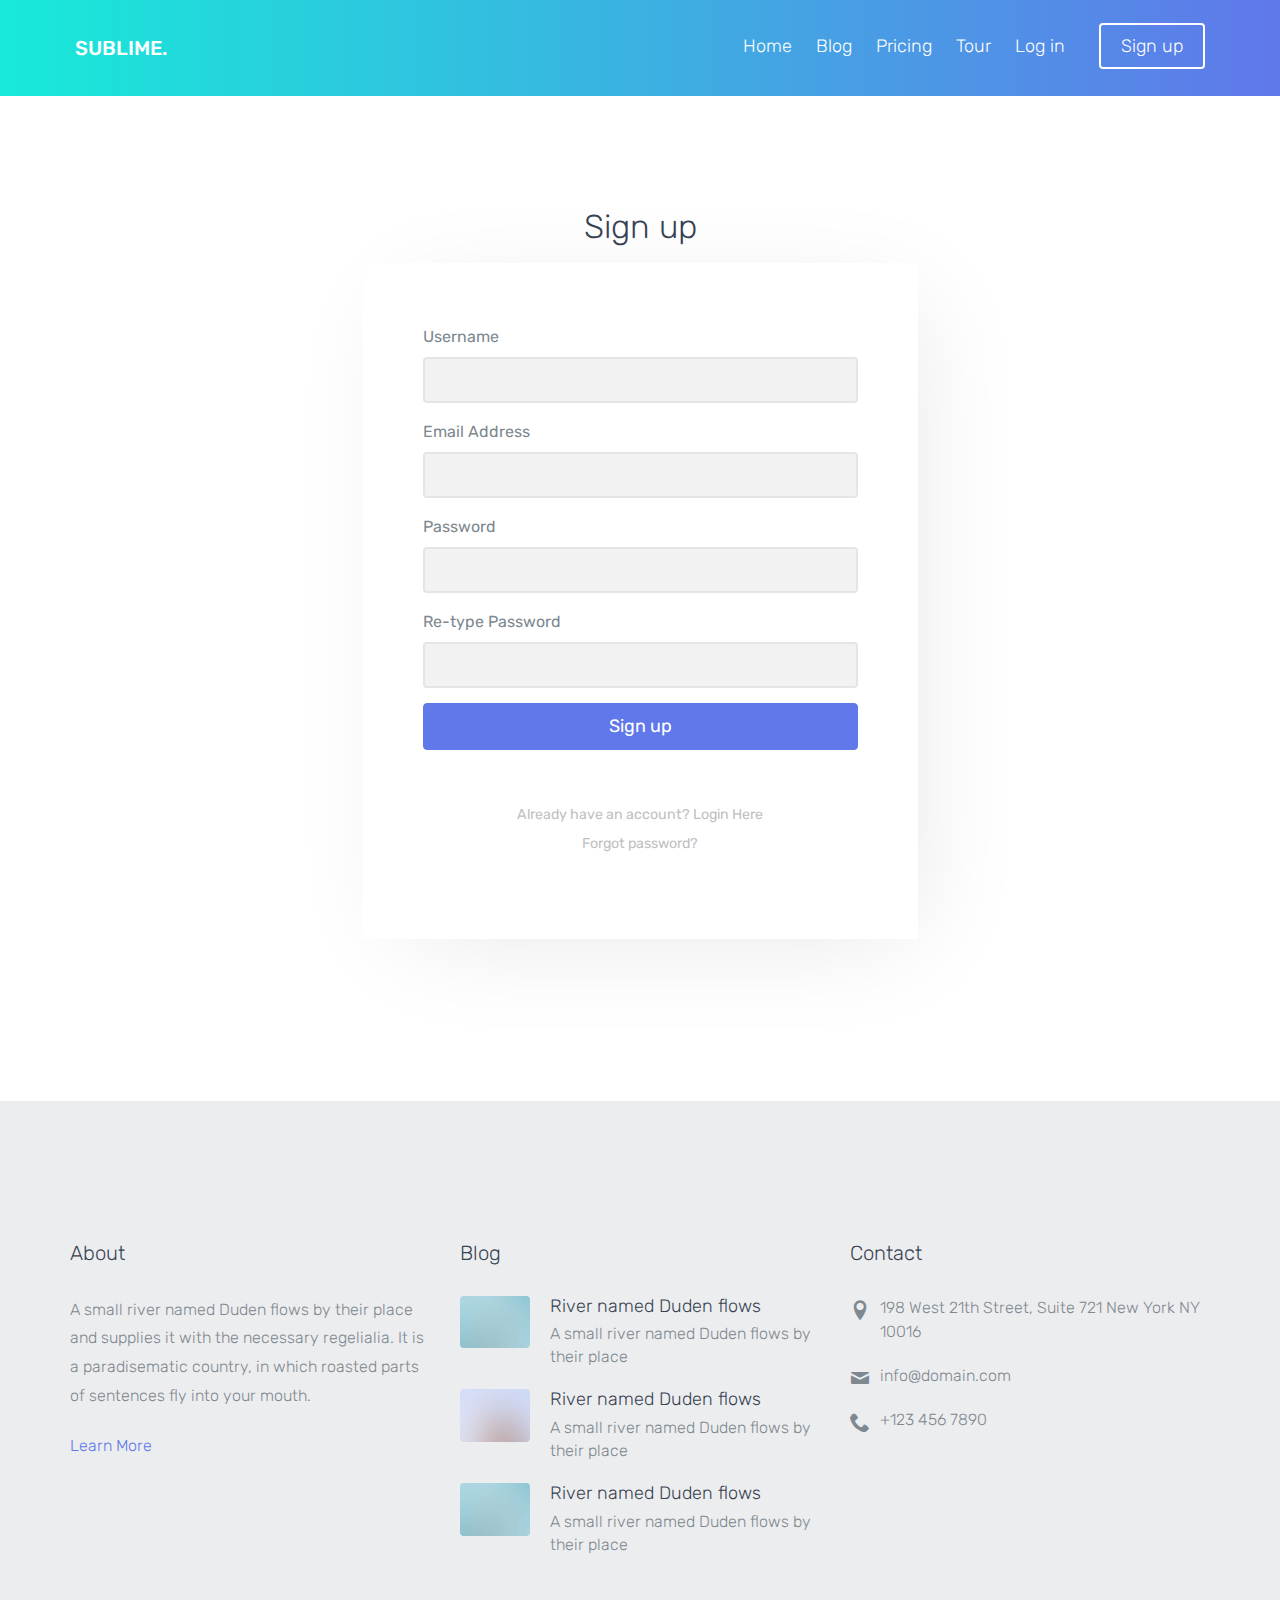
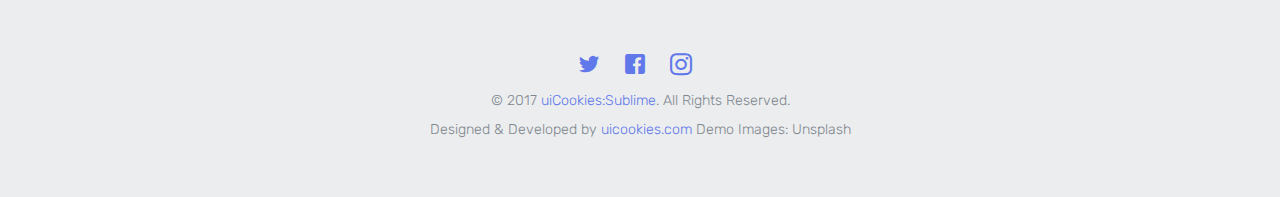
<file: sublime/signup.html>
<!DOCTYPE html>
<html lang="en">
  <head>
    <meta charset="utf-8">
    <meta name="viewport" content="width=device-width, initial-scale=1">
    <title>uiCookies:Sublime &mdash; Free Bootstrap Theme, Free Responsive Bootstrap Website Template</title>
    <meta name="description" content="Free Bootstrap Theme by uicookies.com">
    <meta name="keywords" content="free website templates, free bootstrap themes, free template, free bootstrap, free website template">
    
    <link href="https://fonts.googleapis.com/css?family=Rubik:300,400,500" rel="stylesheet"> 
    <link rel="stylesheet" href="css/styles-merged.css">
    <link rel="stylesheet" href="css/style.min.css">
    <link rel="stylesheet" href="css/custom.css">

    <!--[if lt IE 9]>
      <script src="js/vendor/html5shiv.min.js"></script>
      <script src="js/vendor/respond.min.js"></script>
    <![endif]-->
  </head>
  <body>
    


  <!-- START: header -->
  <header role="banner" class="probootstrap-header probootstrap-header-no-intro">
    <div class="container-fluid">
      <!-- <div class="row"> -->
        <a href="index.html" class="probootstrap-logo">Sublime<span>.</span></a>
        
        <a href="#" class="probootstrap-burger-menu visible-xs" ><i>Menu</i></a>
        <div class="mobile-menu-overlay"></div>

        <nav role="navigation" class="probootstrap-nav hidden-xs">
          <ul class="probootstrap-main-nav">
            <li><a href="index.html">Home</a></li>
            <li><a href="blog.html">Blog</a></li>
            <li><a href="pricing.html">Pricing</a></li>
            <li><a href="tour.html">Tour</a></li>
            <li><a href="login.html">Log in</a></li>
            <li class="probootstrap-cta"><a href="signup.html">Sign up</a></li>
          </ul>
          <div class="extra-text visible-xs">
            <a href="#" class="probootstrap-burger-menu"><i>Menu</i></a>
            <h5>Social</h5>
            <ul class="social-buttons">
              <li><a href="#"><i class="icon-twitter"></i></a></li>
              <li><a href="#"><i class="icon-facebook"></i></a></li>
              <li><a href="#"><i class="icon-instagram2"></i></a></li>
            </ul>
            <p><small>&copy; Copyright 2017. All Rights Reserved.</small></p>
          </div>
        </nav>

      <!-- </div> -->
    </div>
    
  
  </header>
  <!-- END: header -->
  
  <section class="probootstrap-section">
    <div class="container">
      <div class="row">
        <div class="col-md-12 text-center section-heading">
          <h2>Sign up</h2>
        </div>
      </div>
      <div class="row">
        <div class="col-md-6 col-md-offset-3">
          <form method="post" class="probootstrap-form probootstrap-form-box">
            <div class="form-group">
              <label for="username">Username</label>
              <input type="username" name="username" id="username" class="form-control">
            </div>
            <div class="form-group">
              <label for="email">Email Address</label>
              <input type="email" name="email" id="email" class="form-control">
            </div>
            <div class="form-group">
              <label for="password">Password</label>
              <input type="password" name="password" id="password" class="form-control">
            </div>
            <div class="form-group">
              <label for="password">Re-type Password</label>
              <input type="password" name="password" id="password" class="form-control">
            </div>
            <div class="form-group mb50">
              <input type="submit" value="Sign up" class="btn btn-primary btn-block">
            </div>
            <div class="form-group text-center">
              <p class="form-note-link"><small><a href="login.html">Already have an account? Login Here</a></small> <br> <small><a href="#">Forgot password?</a></small></p>
            </div>
          </form>
        </div>
      </div>
    </div>
  </section>
  
  
  <!-- START: footer -->
  <footer role="contentinfo" class="probootstrap-footer">
    <div class="container">
      <div class="row">
        <div class="col-md-4">
          <div class="probootstrap-footer-widget">
            <h3>About</h3>
            <p>A small river named Duden flows by their place and supplies it with the necessary regelialia. It is a paradisematic country, in which roasted parts of sentences fly into your mouth.</p>
            <p><a href="#" class="link-with-icon">Learn More <i class=" icon-chevron-right"></i></a></p>
          </div>
        </div>
        <div class="col-md-4">
          <div class="probootstrap-footer-widget">
            <h3>Blog</h3>
            <ul class="probootstrap-blog-list">
              <li>
                <a href="#">
                  <figure><img src="img/img_2.jpg" alt="Free Bootstrap Template by uicookies.com" class="img-responsive"></figure>
                  <div class="text">
                    <h4>River named Duden flows</h4>
                    <p>A small river named Duden flows by their place</p>
                  </div>
                </a>
              </li>
              <li>
                <a href="#">
                  <figure><img src="img/img_3.jpg" alt="Free Bootstrap Template by uicookies.com" class="img-responsive"></figure>
                  <div class="text">
                    <h4>River named Duden flows</h4>
                    <p>A small river named Duden flows by their place</p>
                  </div>
                </a>
              </li>
              <li>
                <a href="#">
                  <figure><img src="img/img_2.jpg" alt="Free Bootstrap Template by uicookies.com" class="img-responsive"></figure>
                  <div class="text">
                    <h4>River named Duden flows</h4>
                    <p>A small river named Duden flows by their place</p>
                  </div>
                </a>
              </li>
            </ul>
          </div>
        </div>
        <div class="col-md-4">
          <div class="probootstrap-footer-widget">
            <h3>Contact</h3>
            <ul class="probootstrap-contact-info">
              <li><i class="icon-location2"></i> <span>198 West 21th Street, Suite 721 New York NY 10016</span></li>
              <li><i class="icon-mail"></i><span>info@domain.com</span></li>
              <li><i class="icon-phone2"></i><span>+123 456 7890</span></li>
            </ul>
            
          </div>
        </div>
      </div>
      <div class="row mt40">
        <div class="col-md-12 text-center">
          <ul class="probootstrap-footer-social">
            <li><a href=""><i class="icon-twitter"></i></a></li>
            <li><a href=""><i class="icon-facebook"></i></a></li>
            <li><a href=""><i class="icon-instagram2"></i></a></li>
          </ul>
          <p>
            <small>&copy; 2017 <a href="https://uicookies.com/" target="_blank">uiCookies:Sublime</a>. All Rights Reserved. <br> Designed &amp; Developed by <a href="https://uicookies.com/" target="_blank">uicookies.com</a> Demo Images: Unsplash</small>
          </p>
          
        </div>
      </div>
    </div>
  </footer>
  <!-- END: footer -->



  <script src="js/scripts.min.js"></script>
  <script src="js/main.min.js"></script>
  <script src="js/custom.js"></script>

  </body>
</html>
</file>
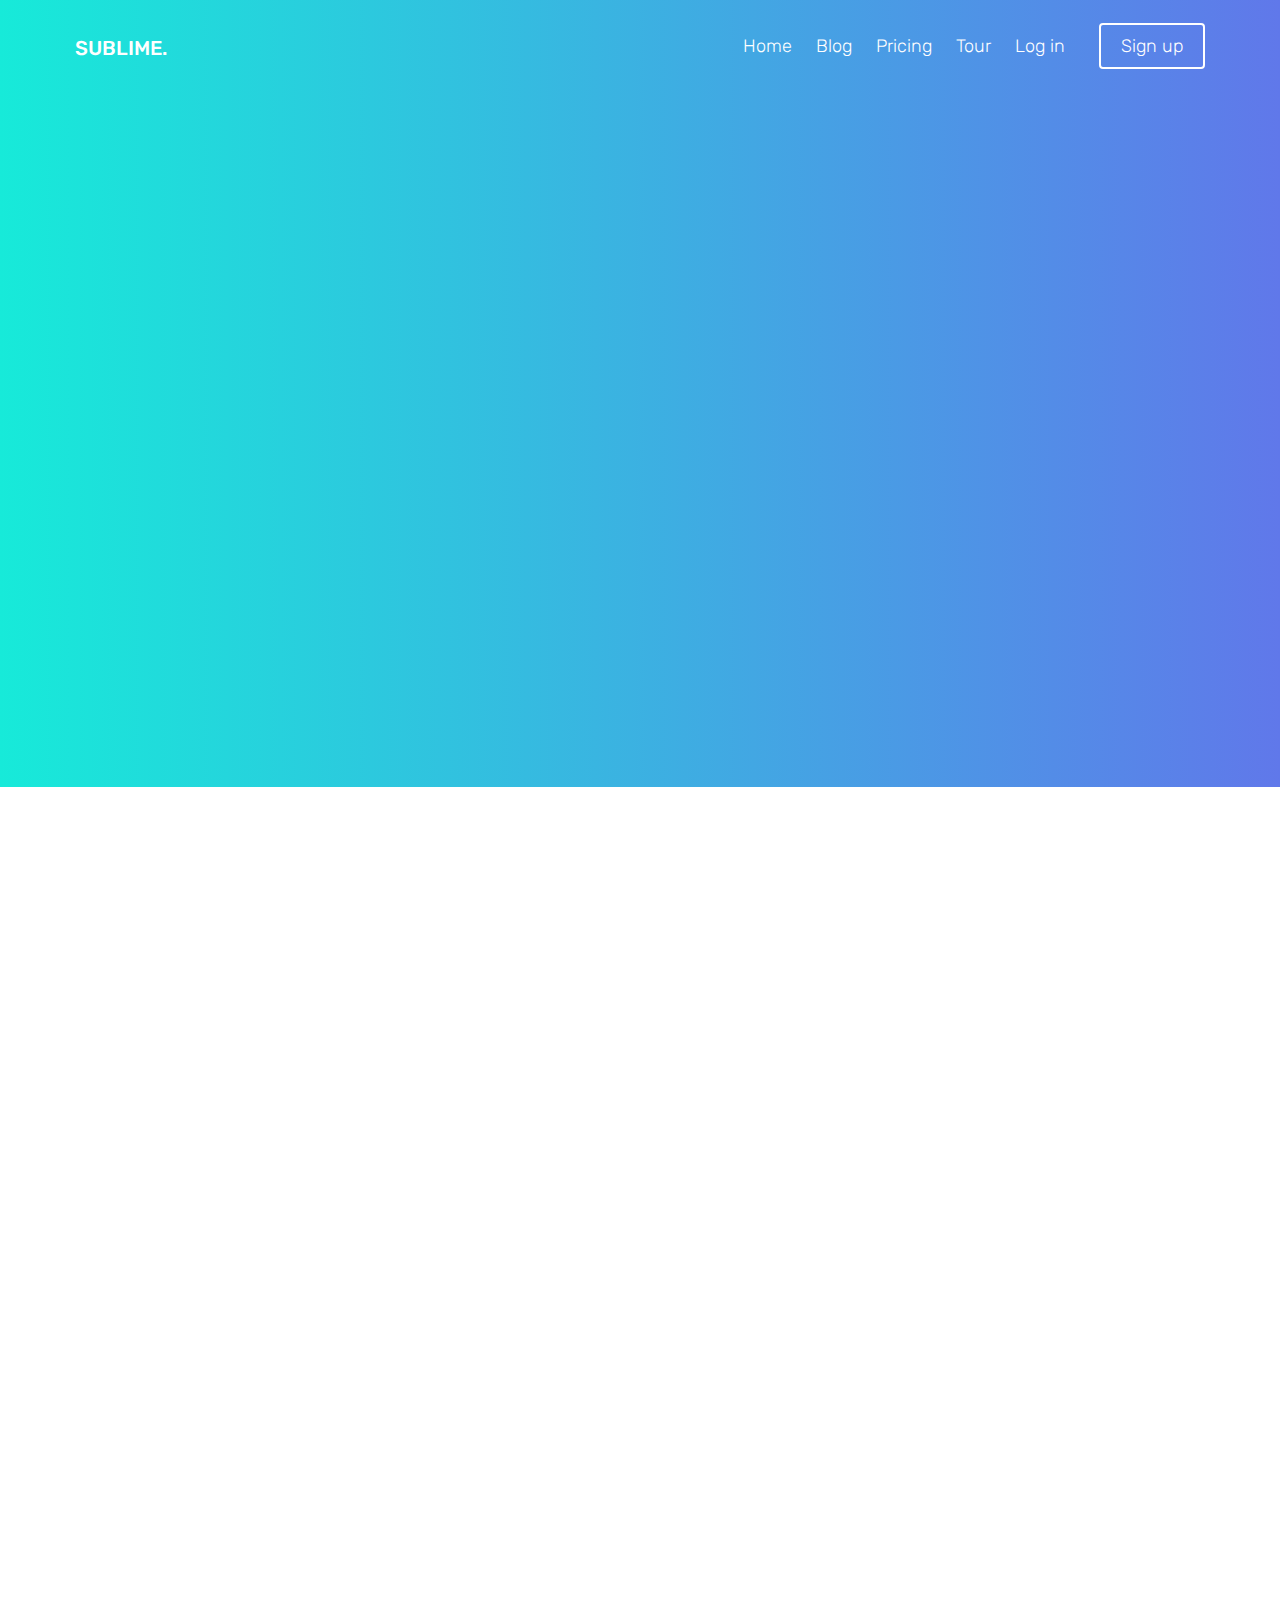
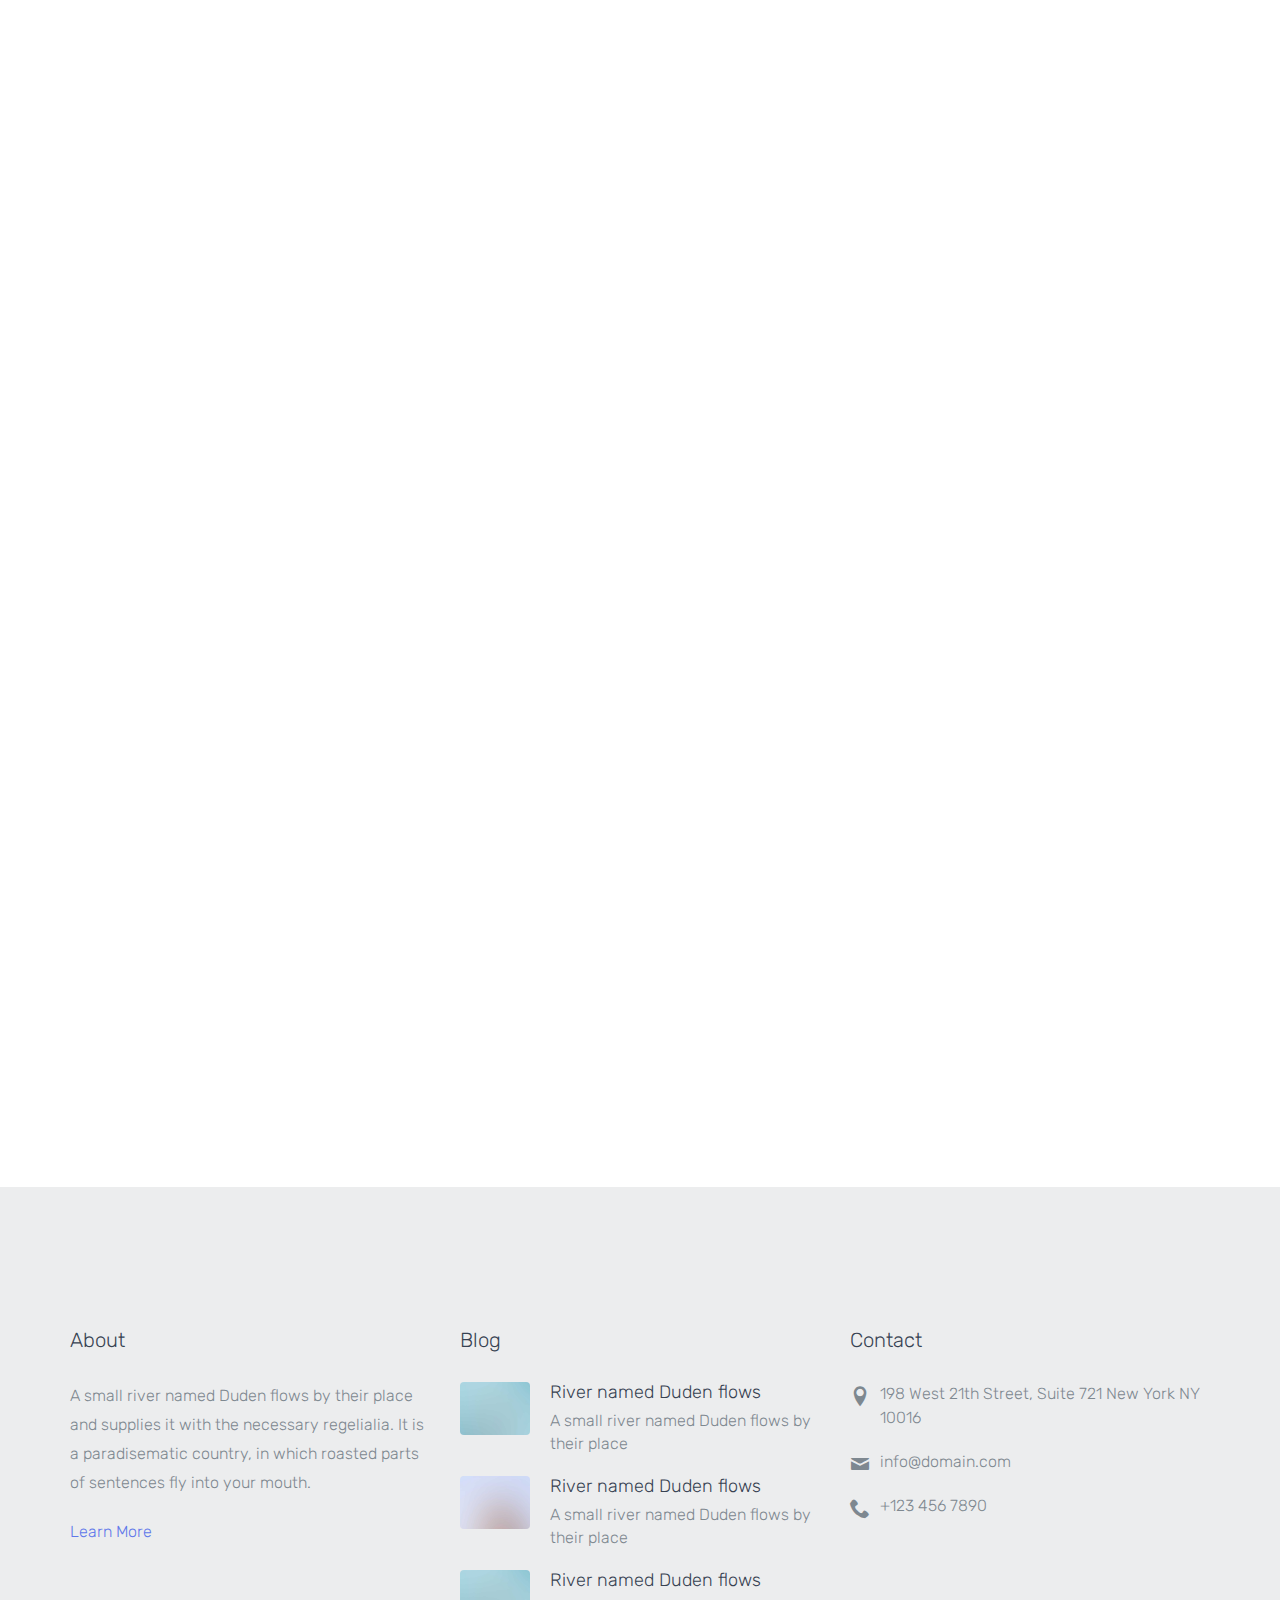
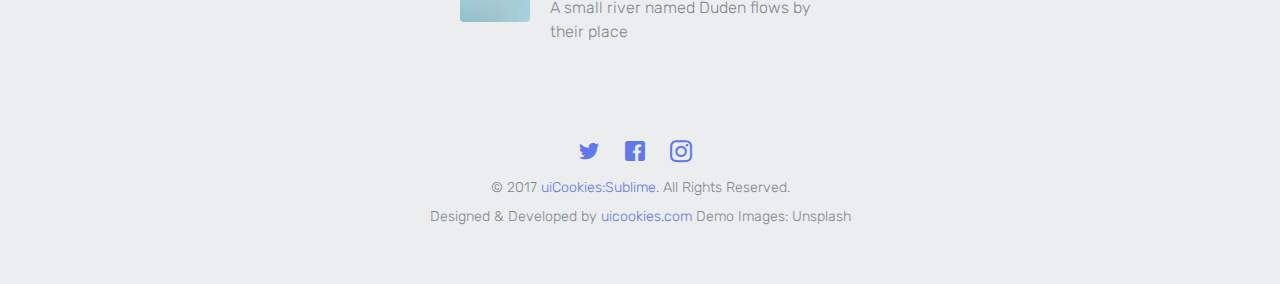
<file: sublime/tour.html>
<!DOCTYPE html>
<html lang="en">
  <head>
    <meta charset="utf-8">
    <meta name="viewport" content="width=device-width, initial-scale=1">
    <title>uiCookies:Sublime &mdash; Free Bootstrap Theme, Free Responsive Bootstrap Website Template</title>
    <meta name="description" content="Free Bootstrap Theme by uicookies.com">
    <meta name="keywords" content="free website templates, free bootstrap themes, free template, free bootstrap, free website template">
    
    <link href="https://fonts.googleapis.com/css?family=Rubik:300,400,500" rel="stylesheet"> 
    <link rel="stylesheet" href="css/styles-merged.css">
    <link rel="stylesheet" href="css/style.min.css">
    <link rel="stylesheet" href="css/custom.css">

    <!--[if lt IE 9]>
      <script src="js/vendor/html5shiv.min.js"></script>
      <script src="js/vendor/respond.min.js"></script>
    <![endif]-->
  </head>
  <body>
    


  <!-- START: header -->
  <header role="banner" class="probootstrap-header">
    <div class="container-fluid">
      <!-- <div class="row"> -->
        <a href="index.html" class="probootstrap-logo">Sublime<span>.</span></a>
        
        <a href="#" class="probootstrap-burger-menu visible-xs" ><i>Menu</i></a>
        <div class="mobile-menu-overlay"></div>

        <nav role="navigation" class="probootstrap-nav hidden-xs">
          <ul class="probootstrap-main-nav">
            <li><a href="index.html">Home</a></li>
            <li><a href="blog.html">Blog</a></li>
            <li><a href="pricing.html">Pricing</a></li>
            <li><a href="tour.html">Tour</a></li>
            <li><a href="login.html">Log in</a></li>
            <li class="probootstrap-cta"><a href="signup.html">Sign up</a></li>
          </ul>
          <div class="extra-text visible-xs">
            <a href="#" class="probootstrap-burger-menu"><i>Menu</i></a>
            <h5>Social</h5>
            <ul class="social-buttons">
              <li><a href="#"><i class="icon-twitter"></i></a></li>
              <li><a href="#"><i class="icon-facebook"></i></a></li>
              <li><a href="#"><i class="icon-instagram2"></i></a></li>
            </ul>
            <p><small>&copy; Copyright 2017. All Rights Reserved.</small></p>
          </div>
        </nav>

        <section class="probootstrap-intro">
          <div class="container">
            <div class="row">
              <div class="col-md-8 col-md-offset-2">
                <h1 class="probootstrap-animate">Discover the benefits of our product</h1>
                <div class="probootstrap-subtitle probootstrap-animate">
                  <h2>A modern type of website template for your new business brought to you by <a href="https://uicookies.com/" target="_blank">uicookies.com</a></h2>
                </div>
                <p class="watch-intro probootstrap-animate"><a href="https://vimeo.com/45830194" class="popup-vimeo">Watch the intro <i class="icon-play2"></i></a></p>
              </div>
            </div>
          </div>
        </section>

      <!-- </div> -->
    </div>
    
    
  </header>
  <!-- END: header -->
  
  <!-- START: section -->
  <section class="probootstrap-section probootstrap-section-extra">
    <div class="container-fluid probootstrap-absolute">
      <div class="row">
        <div class="col-md-7 col-md-push-6 probootstrap-animate" data-animate-effect="fadeInRight">
          <img src="img/img_showcase_2.jpg" alt="Free Bootstrap Template by uicookies.com" class="img-responsive shadow-left">
        </div>
      </div>
    </div>
    <div class="container">
      <div class="row">
        <div class="col-lg-5 col-md-5 section-heading probootstrap-animate">
          <h2>We guide companies</h2>
          <p class="lead">Far far away, behind the word mountains, far from the countries Vokalia and Consonantia, there live the blind texts. Separated they live in Bookmarksgrove right at the coast of the Semantics, a large language ocean.</p>
          
          <blockquote class="probootstrap-quote">
            <figure class="probootstrap-quote-logo uber">
             <img src="img/uber.png" alt="Free Bootstrap Template by uicookies.com" class="img-responsive">
            </figure>
            <p>&ldquo;A small river named Duden flows by their place and supplies it with the necessary regelialia. It is a paradisematic country, in which roasted parts of sentences fly into your mouth.&rdquo;</p>
            <p class="probootstrap-quote-author"><img src="img/person_1.jpg" alt="Free Bootstrap Template by uicookies.com"> Chris Worth, Uber</p>
          </blockquote>
        </div>
      </div>
    </div>
  </section>
  <!-- END: section -->

  <!-- START: section -->
  <section class="probootstrap-section probootstrap-section-extra">
    <div class="container-fluid probootstrap-absolute">
      <div class="row">
        <div class="col-md-8 col-md-pull-2 probootstrap-animate" data-animate-effect="fadeInLeft">
          <img src="img/laptop_1.jpg" alt="Free Bootstrap Template by uicookies.com" class="img-responsive">
        </div>
      </div>
    </div>
    <div class="container">
      <div class="row">
        <div class="col-lg-5 col-md-5 col-md-push-6 section-heading probootstrap-animate">
          <h2>We design extraordinary</h2>
          <p class="lead">Far far away, behind the word mountains, far from the countries Vokalia and Consonantia, there live the blind texts. Separated they live in Bookmarksgrove right at the coast of the Semantics, a large language ocean.</p>
          <blockquote class="probootstrap-quote">
            <figure class="probootstrap-quote-logo facebook">
             <img src="img/facebook.png" alt="Free Bootstrap Template by uicookies.com" class="img-responsive">
            </figure>
            <p>&ldquo;A small river named Duden flows by their place and supplies it with the necessary regelialia. It is a paradisematic country, in which roasted parts of sentences fly into your mouth.&rdquo;</p>
            <p class="probootstrap-quote-author"><img src="img/person_5.jpg" alt="Free Bootstrap Template by uicookies.com"> Janet Morris, Facebook</p>
          </blockquote>
        </div>
      </div>
    </div>
  </section>
  <!-- END: section -->

  <!-- START: section -->
  <section class="probootstrap-section probootstrap-section-extra">
    <div class="container-fluid probootstrap-absolute">
      <div class="row">
        <div class="col-md-7 col-md-push-6 probootstrap-animate" data-animate-effect="fadeInRight">
          <img src="img/img_showcase_1.jpg" alt="Free Bootstrap Template by uicookies.com" class="img-responsive shadow-left">
        </div>
      </div>
    </div>
    <div class="container">
      <div class="row">
        <div class="col-lg-5 col-md-5 section-heading probootstrap-animate">
          <h2>We bring emotion to our product</h2>
          <p class="lead">Far far away, behind the word mountains, far from the countries Vokalia and Consonantia, there live the blind texts. Separated they live in Bookmarksgrove right at the coast of the Semantics, a large language ocean.</p>
          
          <blockquote class="probootstrap-quote">
            <figure class="probootstrap-quote-logo twitter">
             <img src="img/twitter.png" alt="Free Bootstrap Template by uicookies.com" class="img-responsive">
            </figure>
            <p>&ldquo;A small river named Duden flows by their place and supplies it with the necessary regelialia. It is a paradisematic country, in which roasted parts of sentences fly into your mouth.&rdquo;</p>
            <p class="probootstrap-quote-author"><img src="img/person_7.jpg" alt="Free Bootstrap Template by uicookies.com"> Jessa Sy, Twitter</p>
          </blockquote>
        </div>
      </div>
    </div>
  </section>
  <!-- END: section -->

  
  
  <!-- START: footer -->
  <footer role="contentinfo" class="probootstrap-footer">
    <div class="container">
      <div class="row">
        <div class="col-md-4">
          <div class="probootstrap-footer-widget">
            <h3>About</h3>
            <p>A small river named Duden flows by their place and supplies it with the necessary regelialia. It is a paradisematic country, in which roasted parts of sentences fly into your mouth.</p>
            <p><a href="#" class="link-with-icon">Learn More <i class=" icon-chevron-right"></i></a></p>
          </div>
        </div>
        <div class="col-md-4">
          <div class="probootstrap-footer-widget">
            <h3>Blog</h3>
            <ul class="probootstrap-blog-list">
              <li>
                <a href="#">
                  <figure><img src="img/img_2.jpg" alt="Free Bootstrap Template by uicookies.com" class="img-responsive"></figure>
                  <div class="text">
                    <h4>River named Duden flows</h4>
                    <p>A small river named Duden flows by their place</p>
                  </div>
                </a>
              </li>
              <li>
                <a href="#">
                  <figure><img src="img/img_3.jpg" alt="Free Bootstrap Template by uicookies.com" class="img-responsive"></figure>
                  <div class="text">
                    <h4>River named Duden flows</h4>
                    <p>A small river named Duden flows by their place</p>
                  </div>
                </a>
              </li>
              <li>
                <a href="#">
                  <figure><img src="img/img_2.jpg" alt="Free Bootstrap Template by uicookies.com" class="img-responsive"></figure>
                  <div class="text">
                    <h4>River named Duden flows</h4>
                    <p>A small river named Duden flows by their place</p>
                  </div>
                </a>
              </li>
            </ul>
          </div>
        </div>
        <div class="col-md-4">
          <div class="probootstrap-footer-widget">
            <h3>Contact</h3>
            <ul class="probootstrap-contact-info">
              <li><i class="icon-location2"></i> <span>198 West 21th Street, Suite 721 New York NY 10016</span></li>
              <li><i class="icon-mail"></i><span>info@domain.com</span></li>
              <li><i class="icon-phone2"></i><span>+123 456 7890</span></li>
            </ul>
            
          </div>
        </div>
      </div>
      <div class="row mt40">
        <div class="col-md-12 text-center">
          <ul class="probootstrap-footer-social">
            <li><a href=""><i class="icon-twitter"></i></a></li>
            <li><a href=""><i class="icon-facebook"></i></a></li>
            <li><a href=""><i class="icon-instagram2"></i></a></li>
          </ul>
          <p>
            <small>&copy; 2017 <a href="https://uicookies.com/" target="_blank">uiCookies:Sublime</a>. All Rights Reserved. <br> Designed &amp; Developed by <a href="https://uicookies.com/" target="_blank">uicookies.com</a> Demo Images: Unsplash</small>
          </p>
          
        </div>
      </div>
    </div>
  </footer>
  <!-- END: footer -->



  <script src="js/scripts.min.js"></script>
  <script src="js/main.min.js"></script>
  <script src="js/custom.js"></script>
  </body>
</html>
</file>
<file: sublime/css/custom.css>
/* Your custom css code goes here */
</file>
<file: sublime/css/style.min.css>
/*!==============================
 * Theme Name: Sublime
 * Theme URL: https://probootstrap.com/sublime-free-responsive-bootstrap-website-template/
 * Author: ProBootstrap.com
 * Author URL: https://probootstrap.com
 * License: Released for free under the Creative Commons Attribution 3.0 license (probootstrap.com/license)
 */@font-face{font-family:icomoon;src:url(../fonts/icomoon/icomoon.eot?1z9v6x);src:url(../fonts/icomoon/icomoon.eot?1z9v6x#iefix) format("embedded-opentype"),url(../fonts/icomoon/icomoon.ttf?1z9v6x) format("truetype"),url(../fonts/icomoon/icomoon.woff?1z9v6x) format("woff"),url(../fonts/icomoon/icomoon.svg?1z9v6x#icomoon) format("svg");font-weight:400;font-style:normal}html{overflow-x:hidden;font-size:1em}body{background:#fff;font-size:16px;font-weight:300;font-family:Rubik,sans-serif;line-height:1.8;color:#7e8890}::selection{background:#000;color:#fff}::-moz-selection{background:#000;color:#fff}.heading-with-icon,.probootstrap-product-tour h5,h1,h2,h3,h4{color:#374252;font-family:Rubik,sans-serif;margin:1.414em 0 .5em;font-weight:inherit;line-height:1.2}h1{margin-top:0;font-size:1.602em}.heading-with-icon,h2{font-size:1.424em}h3{font-size:1.266em}.probootstrap-product-tour h5,h4{font-size:1.125em}.font_small,small{font-size:.889em}ol,p,ul{margin-bottom:1.3em}a{-webkit-transition:.3s all;transition:.3s all;color:#6078EA}a:active,a:focus,a:hover{color:#000;text-decoration:none}.probootstrap-header{padding-top:30px;z-index:1;background:#17ead9;background:-webkit-gradient(linear,left top,right top,from(#17ead9),to(#6078ea));background:linear-gradient(to right,#17ead9 0,#6078ea 100%);filter:progid:DXImageTransform.Microsoft.gradient( startColorstr=$firstcolor, endColorstr=$secondcolor, GradientType=1 )}.probootstrap-header.probootstrap-header-no-intro{padding-bottom:30px}.probootstrap-feature-first{position:relative;background:#ecedee}.probootstrap-logo{float:left;color:#fff;padding-left:60px;font-size:20px;display:block;text-transform:uppercase;font-weight:500}.probootstrap-logo:active,.probootstrap-logo:focus,.probootstrap-logo:hover{color:#fff}@media screen and (max-width:768px){.probootstrap-logo{padding-left:0}}.probootstrap-nav{padding-right:60px;float:right}.probootstrap-mobile-menu-active .probootstrap-nav{position:fixed;display:block!important;overflow-y:auto;top:0;right:0;bottom:0;z-index:1100;height:100vh;width:300px;background:#6078EA;padding:40px;-webkit-transition:.3s all ease-out;transition:.3s all ease-out;-webkit-transform:translateX(300px);transform:translateX(300px)}.probootstrap-mobile-menu-active .probootstrap-nav .extra-text{display:block;float:left;clear:both;margin-top:30px;color:#fff}.probootstrap-mobile-menu-active .probootstrap-nav .extra-text .social-buttons{padding:0;margin:0 0 20px}.probootstrap-mobile-menu-active .probootstrap-nav .extra-text .social-buttons li{display:inline-block;zoom:1;padding:0;margin:0}.probootstrap-mobile-menu-active .probootstrap-nav .extra-text .social-buttons li a{color:#fff;padding:10px}.probootstrap-mobile-menu-active .probootstrap-nav .extra-text .social-buttons li:first-child a{padding-left:0}.probootstrap-mobile-menu-active .probootstrap-nav .extra-text h5{text-transform:uppercase;letter-spacing:.1em;color:rgba(255,255,255,.5)}.probootstrap-mobile-menu-active.show .probootstrap-nav{-webkit-transform:translateX(0);transform:translateX(0)}.probootstrap-main-nav{float:right;margin:0;padding:0}.probootstrap-mobile-menu-active .probootstrap-main-nav{float:left;margin-top:40px;width:100%}.probootstrap-main-nav li{margin:0;padding:0;list-style:none;display:inline;font-size:18px}.probootstrap-mobile-menu-active .probootstrap-main-nav li{margin-bottom:10px;display:block}.probootstrap-main-nav li a{padding:10px;color:#fff}.probootstrap-mobile-menu-active .probootstrap-main-nav li a{margin-bottom:10px;padding:5px 0;display:block}.probootstrap-main-nav li.probootstrap-cta{margin-left:20px}.probootstrap-main-nav li.probootstrap-cta a{border:2px solid #fff;padding-right:20px;padding-left:20px;border-radius:4px}.probootstrap-main-nav li.probootstrap-cta a:hover{background:#fff;color:#6078EA}.probootstrap-mobile-menu-active .probootstrap-main-nav li.probootstrap-cta{margin-left:0;margin-top:20px}.probootstrap-mobile-menu-active .probootstrap-main-nav li.probootstrap-cta a{padding-top:2px;padding-bottom:2px}.mobile-menu-overlay{z-index:1099;position:fixed;top:0;bottom:0;left:0;right:0;width:100vw;height:100vh;background:rgba(0,0,0,.3);opacity:0;visibility:hidden;-webkit-transition:.3s all ease-out;transition:.3s all ease-out}.probootstrap-mobile-menu-active.show .mobile-menu-overlay{opacity:1;visibility:visible}.probootstrap-intro{text-align:center;padding:10em 0 16em}.probootstrap-intro h1{font-size:67px;color:#fff;font-weight:300;line-height:1.15}@media screen and (max-width:768px){.probootstrap-intro{padding:7em 0}.probootstrap-intro h1{font-size:36px}}.probootstrap-intro .probootstrap-subtitle{max-width:500px;margin:0 auto}.probootstrap-intro .probootstrap-subtitle .heading-with-icon,.probootstrap-intro .probootstrap-subtitle h2{line-height:1.55;color:rgba(255,255,255,.7);font-weight:300}.probootstrap-intro .probootstrap-subtitle .heading-with-icon a,.probootstrap-intro .probootstrap-subtitle h2 a{color:#fff}.probootstrap-intro .probootstrap-subtitle .heading-with-icon a:hover,.probootstrap-intro .probootstrap-subtitle h2 a:hover{color:rgba(255,255,255,.7)}.probootstrap-intro .watch-intro{font-size:23px;font-weight:300;color:#fff}.probootstrap-intro .watch-intro a{color:#fff}.probootstrap-intro .watch-intro a i{position:relative;top:2px;-webkit-transition:.3s all;transition:.3s all}.probootstrap-intro .watch-intro a:hover i{margin-left:20px}.probootstrap-burger-menu{display:inline-block;width:18px;height:18px;cursor:pointer;text-decoration:none}.probootstrap-burger-menu i{position:relative;display:inline-block;width:18px;height:2px;color:#fff;font:700 14px/.4 Helvetica,arial;text-transform:uppercase;text-indent:-55px;background:#fff;-webkit-transition:all .2s ease-out;transition:all .2s ease-out}.probootstrap-burger-menu i::after,.probootstrap-burger-menu i::before{content:'';width:18px;height:2px;background:#fff;position:absolute;left:0;-webkit-transition:all .2s ease-out;transition:all .2s ease-out}.probootstrap-burger-menu i::before{top:-7px}.probootstrap-burger-menu i::after{bottom:-7px}.probootstrap-burger-menu:hover i::before{top:-10px}.probootstrap-burger-menu:hover i::after{bottom:-10px}.probootstrap-burger-menu.active i{background:0 0}.probootstrap-burger-menu.active i::before{top:0;-webkit-transform:rotateZ(45deg);transform:rotateZ(45deg)}.probootstrap-burger-menu.active i::after{bottom:0;-webkit-transform:rotateZ(-45deg);transform:rotateZ(-45deg)}.probootstrap-burger-menu{position:absolute;top:30px;right:20px}.btn{border:none;border-radius:4px;font-size:18px;padding:10px 30px}.btn:active{-webkit-transition:.2s all;transition:.2s all;-webkit-transform:scale(.95);transform:scale(.95);-webkit-box-shadow:none;box-shadow:none}.btn.btn-lg{line-height:1.5;padding-top:20px;padding-bottom:20px}.btn.btn-primary{border:1px solid #6078EA;background:#6078EA;color:#fff}.btn.btn-primary:active,.btn.btn-primary:focus,.btn.btn-primary:hover{background:#17EAD9;color:#fff;border:1px solid #17EAD9}.btn.btn-primary:active,.btn.btn-primary:focus{outline:0;border:1px solid #17EAD9}.btn.btn-ghost{background:0 0;border:1px solid #6078EA;color:#6078EA}.btn.btn-ghost:hover{background:#6078EA;color:#fff}.btn.btn-ghost:active,.btn.btn-ghost:focus{outline:0;background:0 0;color:#6078EA;border:1px solid #6078EA}.btn.btn-black{background:#000;color:#fff;border:1px solid #000}.btn.btn-black:active,.btn.btn-black:focus,.btn.btn-black:hover{border:1px solid #6078EA;background:#6078EA;color:#fff}.btn.btn-black:active,.btn.btn-black:focus{outline:0}.probootstrap-section{padding:4em 0 7em;position:relative;z-index:2}.probootstrap-section.probootstrap-section-extra{padding:4em 0;margin-bottom:20em}.probootstrap-section.probootstrap-section-extra.last{margin-bottom:7em}@media screen and (max-width:1350px){.probootstrap-section.probootstrap-section-extra{margin-bottom:2em}}@media screen and (max-width:1200px){.probootstrap-section.probootstrap-section-extra{margin-bottom:0}}.probootstrap-section.probootstrap-section-sm{padding:3em 0}.probootstrap-section.probootstrap-border-top{border-top:1px solid rgba(0,0,0,.1)}.probootstrap-section.probootstrap-border-bottom{border-bottom:1px solid rgba(0,0,0,.1)}.probootstrap-section>.container.probootstrap-border-top{padding-top:50px;border-top:1px solid rgba(0,0,0,.1)}.probootstrap-section.probootstrap-section-colored,.probootstrap-section.probootstrap-section-dark{background:#6078EA}.probootstrap-section.probootstrap-section-colored .section-heading .heading-with-icon,.probootstrap-section.probootstrap-section-colored .section-heading h2,.probootstrap-section.probootstrap-section-dark .section-heading .heading-with-icon,.probootstrap-section.probootstrap-section-dark .section-heading h2{color:#fff}.probootstrap-section.probootstrap-section-colored .section-heading p,.probootstrap-section.probootstrap-section-dark .section-heading p{color:rgba(255,255,255,.6)}.probootstrap-section.probootstrap-section-colored .heading-with-icon,.probootstrap-section.probootstrap-section-dark .heading-with-icon{color:#fff}.probootstrap-section.probootstrap-section-colored .heading-with-icon i,.probootstrap-section.probootstrap-section-dark .heading-with-icon i{color:#17EAD9}.probootstrap-section.probootstrap-section-colored p,.probootstrap-section.probootstrap-section-dark p{color:rgba(255,255,255,.6)}.probootstrap-section.probootstrap-section-dark{background:#333}.probootstrap-section.probootstrap-bg-white{background:#fff}@media screen and (max-width:768px){.probootstrap-section.probootstrap-section-extra{margin-bottom:0}.probootstrap-section{padding:3em 0}}.probootstrap-section.probootstrap-bg{background-size:cover;background-repeat:no-repeat}.probootstrap-section.probootstrap-bg:before{position:absolute;content:"";background:rgba(0,0,0,.4);top:0;left:0;right:0;bottom:0}.probootstrap-product-tour h5{color:#6078EA;margin-bottom:0}.probootstrap-half{display:-webkit-box;display:-ms-flexbox;display:flex;-ms-flex-wrap:wrap;flex-wrap:wrap}.probootstrap-half .image,.probootstrap-half .text{width:50%}.probootstrap-half .image{overflow:hidden;position:relative}.probootstrap-half .image .image-bg{position:absolute;left:50%;top:50%;-webkit-transform:translateY(-50%) translateX(-50%);transform:translateY(-50%) translateX(-50%)}.link-with-icon i,.probootstrap-footer .probootstrap-copyright p .icon{top:2px;position:relative}.probootstrap-half .image .image-bg img{min-width:100%;min-height:100%}.probootstrap-half .text{padding:100px;background:#1a1919}@media screen and (max-width:1000px){.probootstrap-half .image{width:100%;height:200px}.probootstrap-half .text{width:100%;padding:30px 15px;float:left}}.probootstrap-half .text h3{color:#fff;line-height:30px;font-size:30px;margin-bottom:30px;text-transform:uppercase;font-weight:700}@media screen and (max-width:768px){.probootstrap-half .text h3{font-size:24px;line-height:24px}}.probootstrap-half .text p{font-size:18px;color:rgba(255,255,255,.5);line-height:1.5}.section-heading .heading-with-icon,.section-heading h2{font-size:2.074em;font-weight:300}.lead{font-size:1.125em;line-height:1.65}.probootstrap-footer{padding:7em 0 2em;background:#ecedee;position:relative}.probootstrap-footer .probootstrap-copyright{padding:3em 0;margin-top:20px;background:#1a1919}.probootstrap-footer .probootstrap-copyright p{line-height:20px}.probootstrap-footer .probootstrap-copyright p:last-child{margin-bottom:0}.probootstrap-footer .probootstrap-footer-widget{float:left;width:100%;margin-bottom:30px}.probootstrap-footer .probootstrap-footer-widget h3{margin-bottom:30px}.probootstrap-footer .probootstrap-back-to-top{text-align:right}@media screen and (max-width:768px){.probootstrap-footer{padding:3em 0}.probootstrap-footer .probootstrap-copyright{margin-top:0}.probootstrap-footer .probootstrap-back-to-top{text-align:left;margin-top:30px}}.probootstrap-block-image{background:#fff;margin-bottom:30px}.probootstrap-block-image figure img{max-width:100%}.probootstrap-block-image .text{padding:20px}.probootstrap-block-image .text .date{display:block;color:#999;font-size:12px;letter-spacing:.2em;font-weight:500;text-transform:uppercase}.probootstrap-block-image .text h3{margin:0 0 10px;font-size:20px}.probootstrap-block-image .text h3 a{color:#000}.probootstrap-block-image .text h3 a:hover{color:#6078EA}.probootstrap-block-image .text p:last-child{margin-bottom:0}.probootstrap-blog-list{padding:0;margin:0}.probootstrap-blog-list li{padding:0;margin:0;list-style:none}.probootstrap-blog-list li a{display:block;color:#7e8890}.probootstrap-blog-list li a .text,.probootstrap-blog-list li a figure{display:table-cell;vertical-align:top}.probootstrap-blog-list li a .text img,.probootstrap-blog-list li a figure img{border-radius:4px}.probootstrap-blog-list li a figure{width:70px}.probootstrap-blog-list li a .text{padding-left:20px}.probootstrap-blog-list li a .text .probootstrap-product-tour h5,.probootstrap-blog-list li a .text h4,.probootstrap-product-tour .probootstrap-blog-list li a .text h5{margin:0 0 5px}.probootstrap-blog-list li a .text p{line-height:1.45}.probootstrap-quote{padding-left:0;border-left:none;font-size:inherit;font-style:italic}.probootstrap-quote .probootstrap-quote-logo{margin-bottom:20px}.probootstrap-quote .probootstrap-quote-logo.uber{width:50px}.probootstrap-quote .probootstrap-quote-logo.facebook{width:80px}.probootstrap-quote .probootstrap-quote-logo.twitter{width:25px}.probootstrap-quote .probootstrap-quote-author img{height:40px;border-radius:50%;margin-right:20px}.link-with-icon i{opacity:0;visibility:hidden;-webkit-transition:.3s all;transition:.3s all;left:-20px}.link-with-icon:focus i,.link-with-icon:hover i{position:relative;top:2px;left:0;opacity:1;visibility:visible}.probootstrap-pricing-wrap{position:relative}.probootstrap-pricing{background:#fff;float:left;width:100%;padding:20px;text-align:center;position:relative;z-index:2;-webkit-box-shadow:18px 17px 104px -24px rgba(0,0,0,.1);box-shadow:18px 17px 104px -24px rgba(0,0,0,.1)}@media screen and (max-width:992px){.probootstrap-pricing{margin-top:0!important;margin-bottom:30px}}.probootstrap-pricing.popular{z-index:10;margin-top:-5px;padding-top:10px}@media screen and (max-width:992px){.probootstrap-pricing.popular{margin-top:0!important}}.probootstrap-pricing h3{text-transform:uppercase;letter-spacing:.1em;margin-bottom:50px}.probootstrap-pricing h3>span{margin-top:10px;display:block;letter-spacing:normal;color:#6078EA;font-size:14px;text-transform:uppercase}.probootstrap-pricing .probootstrap-price-wrap{margin-bottom:50px}.probootstrap-pricing .probootstrap-price-wrap .probootstrap-price{font-size:50px;color:#6078EA;font-weight:100;line-height:1.2;display:block}.probootstrap-form .form-note-link,.probootstrap-form label{font-weight:400}.probootstrap-pricing .probootstrap-price-wrap .probootstrap-price-per-month{font-size:13px}.probootstrap-pricing ul{padding:0 30px;margin:0 0 50px}@media screen and (max-width:480px){.probootstrap-pricing ul{padding:0 10px}}.probootstrap-pricing ul li{padding:0;margin:0 0 20px;line-height:24px;list-style:none}.heading-with-icon{margin-bottom:1.5em}.heading-with-icon>i,.heading-with-icon>span{display:table-cell;vertical-align:top}.heading-with-icon i{color:#6078EA;font-size:30px;position:relative;margin-right:20px;margin-bottom:10px;top:0;width:45px;display:inltial}.probootstrap-box{background:#fff;padding:3em;margin-bottom:1.5em;-webkit-box-shadow:18px 17px 104px -24px rgba(0,0,0,.1);box-shadow:18px 17px 104px -24px rgba(0,0,0,.1)}.probootstrap-box .icon i{font-size:50px;color:#6078EA}.probootstrap-absolute{position:absolute;width:100%}@media screen and (max-width:992px){.probootstrap-absolute{position:relative}}.shadow-left{-webkit-box-shadow:-19px 12px 104px -24px rgba(0,0,0,.15);box-shadow:-19px 12px 104px -24px rgba(0,0,0,.15)}.progress{background-color:#e6e5e5;height:7px;margin:0 0 10px;overflow:visible;border-radius:10px;position:relative;-webkit-box-shadow:none;box-shadow:none}.progress-bar{border:none;background-color:#6078EA;border-radius:10px;-webkit-box-shadow:none;box-shadow:none;position:relative}.progress-bar>span{background:#6078EA;padding:2px 4px;font-size:10px;position:absolute;right:0;top:-32px;color:#fff}.progress-bar>span:before{content:"";width:0;height:0;border-left:5px solid transparent;border-right:5px solid transparent;border-top:7px solid #6078EA;position:absolute;bottom:-7px;left:50%;-webkit-transform:translateX(-50%);transform:translateX(-50%)}.probootstrap-footer-social{padding:0;margin:0}.probootstrap-footer-social li{display:inline;padding:0;margin:0;list-style:none}.probootstrap-footer-social li a{padding:10px;font-size:22px}.probootstrap-footer-social li:first-child>a{padding-left:0}.nav-pills.probootstrap-center,.nav-tabs.probootstrap-center{text-align:center}.nav-pills.probootstrap-center>li,.nav-tabs.probootstrap-center>li{float:none;display:inline-block;zoom:1}.nav-pills.probootstrap-tabs>li>a,.nav-tabs.probootstrap-tabs>li>a{border-radius:0;padding:20px 30px;background:#6078EA;color:#fff;font-size:16px;border:none!important}@media screen and (max-width:480px){.nav-pills.probootstrap-center>li,.nav-pills.probootstrap-tabs>li>a,.nav-tabs.probootstrap-center>li,.nav-tabs.probootstrap-tabs>li>a{width:100%;display:block}}.nav-pills.probootstrap-tabs>li>a:hover,.nav-tabs.probootstrap-tabs>li>a:hover{background:#4965e7}.nav-pills.probootstrap-tabs>li>a:active,.nav-pills.probootstrap-tabs>li>a:focus,.nav-tabs.probootstrap-tabs>li>a:active,.nav-tabs.probootstrap-tabs>li>a:focus{outline:0}.nav-pills.probootstrap-tabs>li.active>a,.nav-tabs.probootstrap-tabs>li.active>a{background:#fff;color:#000}.nav-pills.probootstrap-tabs.no-border,.nav-tabs.probootstrap-tabs.no-border{border-bottom:none}.probootstrap-tab-style-1{position:absolute;bottom:1px;width:100%}@media screen and (max-width:768px){.probootstrap-tab-section{padding-bottom:0!important}.probootstrap-tab-style-1{position:relative}}.service{margin-bottom:30px;float:left;width:100%;padding:40px;border:1px solid rgba(0,0,0,.1)}.service .icon{display:block;margin-bottom:30px}.service .icon i{font-size:40px;color:#6078EA}.service h3{font-size:22px;margin-bottom:20px}.service p{font-size:15px}.service.left-icon{padding:0;border:none;margin-bottom:20px!important}.service.left-icon .icon,.service.left-icon .text{display:table-cell;vertical-align:top}.service.left-icon .icon{width:70px;position:relative;top:20px}.service.left-icon .icon i{font-size:40px}.service.left-icon .text{display:table-cell}.service.left-icon h3{font-size:22px;margin-bottom:0}.service.left-icon p{font-size:14px}.service.left-icon p:last-child{margin-bottom:0}.service.hover_service{-webkit-transition:.3s all;transition:.3s all}.service.hover_service:focus,.service.hover_service:hover{-webkit-box-shadow:0 2px 20px 0 rgba(0,0,0,.1);box-shadow:0 2px 20px 0 rgba(0,0,0,.1);border:1px solid transparent}.probootstrap-form{margin-bottom:50px}.probootstrap-form.probootstrap-form-box{background:#fff;padding:60px;-webkit-box-shadow:18px 17px 104px -24px rgba(0,0,0,.1);box-shadow:18px 17px 104px -24px rgba(0,0,0,.1)}@media screen and (max-width:768px){.probootstrap-form.probootstrap-form-box{padding:20px}}.probootstrap-form .form-note-link a{color:#bfbfbf}.probootstrap-form .form-note-link a:active,.probootstrap-form .form-note-link a:focus,.probootstrap-form .form-note-link a:hover{color:#404040}.probootstrap-form .form-control{height:46px;-webkit-box-shadow:none;box-shadow:none;font-size:16px;-webkit-appearance:none;-moz-appearance:none;appearance:none;border:2px solid #e6e5e5;background:#f2f2f2}.probootstrap-form .form-control:active,.probootstrap-form .form-control:focus{-webkit-box-shadow:none;box-shadow:none;border-color:#6078EA;background:#fff}.probootstrap-form textarea.form-control{height:inherit;resize:vertical}.probootstrap-animate{opacity:0;visibility:hidden}.probootstrap-contact-info{padding:0;margin:0 0 30px}.probootstrap-contact-info li{padding:0;margin:20px 0 15px;list-style:none;line-height:24px;display:table}.mt0,.owl-carousel .owl-controls,.owl-carousel-posts .owl-controls{margin-top:0}.probootstrap-contact-info li>i,.probootstrap-contact-info li>span{vertical-align:top;display:table-cell}.probootstrap-contact-info li>i{font-size:20px;position:relative;top:4px;width:30px}.flexslider,.flexslider .slides>li,.slider-height{height:800px}.flexslider{position:relative;z-index:2;background:0 0;border:none;margin:0}.flexslider .slides>li{background-size:cover;background-position:center center;background-repeat:none}.flexslider .slides>li.overlay:before{content:"";background:rgba(0,0,0,.3);position:absolute;top:0;left:0;right:0;bottom:0}.flexslider .flex-control-paging{position:absolute;bottom:30px;z-index:20}@media screen and (max-width:480px){.flexslider,.flexslider .slides>li,.slider-height{height:400px}.flexslider .flex-direction-nav{display:none}}.flexslider .flex-direction-nav a{text-decoration:none;display:block;width:30px;height:30px;position:absolute;top:50%;-webkit-transform:translateY(-50%);transform:translateY(-50%);z-index:10;overflow:hidden;opacity:0;cursor:pointer;color:rgba(0,0,0,.8);text-shadow:1px 1px 0 rgba(255,255,255,.3);-webkit-transition:all .3s ease-in-out;transition:all .3s ease-in-out;background:rgba(0,0,0,.8);border-radius:0;padding:30px}.flexslider .flex-direction-nav a:before{font-family:icomoon;speak:none;font-style:normal;font-weight:400;font-variant:normal;text-transform:none;line-height:1;-webkit-font-smoothing:antialiased;-moz-osx-font-smoothing:grayscale;position:absolute;content:"\e929";-webkit-transition:.3s all;transition:.3s all;font-size:30px;display:inline-block;color:rgba(255,255,255,.8);left:50%;top:50%;-webkit-transform:translate(-50%,-50%);transform:translate(-50%,-50%)}.flexslider .flex-direction-nav a.flex-next:before{content:"\e92a";left:50%;top:50%;-webkit-transform:translate(-50%,-50%);transform:translate(-50%,-50%)}.flex-direction-nav .flex-prev{left:0}.flex-direction-nav .flex-next{right:0;text-align:right}.flexslider:hover .flex-direction-nav .flex-prev{opacity:.7;left:0}.flexslider:hover .flex-direction-nav .flex-prev:hover{opacity:1}.flexslider:hover .flex-direction-nav .flex-next{opacity:.7;right:0}.flex-control-paging li a{width:30px;height:7px;display:block;background:rgba(255,255,255,.2);cursor:pointer;text-indent:-9999px;-webkit-box-shadow:none;-o-box-shadow:none;box-shadow:none;-webkit-transition:.3s all;transition:.3s all}.flex-control-paging li a:hover{background:#333;background:rgba(255,255,255,.7)}.flex-control-paging li a.flex-active{background:#fff;cursor:default}.owl-carousel{margin-bottom:100px}.owl-carousel.border-rounded .item{border:1px solid rgba(0,0,0,.1);border-radius:4px;overflow:hidden}.owl-carousel .owl-controls .owl-nav .owl-next,.owl-carousel .owl-controls .owl-nav .owl-prev,.owl-carousel-posts .owl-controls .owl-nav .owl-next,.owl-carousel-posts .owl-controls .owl-nav .owl-prev{top:50%;-webkit-transform:translateY(-50%);transform:translateY(-50%);z-index:9999;position:absolute;-webkit-transition:.2s all;transition:.2s all}.owl-carousel-posts .owl-controls .owl-nav .owl-next,.owl-carousel-posts .owl-controls .owl-nav .owl-prev{top:24%}.owl-carousel .owl-controls .owl-nav .owl-next,.owl-carousel-posts .owl-controls .owl-nav .owl-next{right:20px}.owl-carousel .owl-controls .owl-nav .owl-prev,.owl-carousel-posts .owl-controls .owl-nav .owl-prev{left:20px}.owl-carousel-fullwidth .owl-controls .owl-nav .owl-next i,.owl-carousel-fullwidth .owl-controls .owl-nav .owl-next:hover i,.owl-carousel-fullwidth .owl-controls .owl-nav .owl-prev i,.owl-carousel-fullwidth .owl-controls .owl-nav .owl-prev:hover i,.owl-carousel-posts .owl-controls .owl-nav .owl-next i,.owl-carousel-posts .owl-controls .owl-nav .owl-next:hover i,.owl-carousel-posts .owl-controls .owl-nav .owl-prev i,.owl-carousel-posts .owl-controls .owl-nav .owl-prev:hover i{color:#000}.owl-carousel-fullwidth.fh5co-light-arrow .owl-controls .owl-nav .owl-next i,.owl-carousel-fullwidth.fh5co-light-arrow .owl-controls .owl-nav .owl-next:hover i,.owl-carousel-fullwidth.fh5co-light-arrow .owl-controls .owl-nav .owl-prev i,.owl-carousel-fullwidth.fh5co-light-arrow .owl-controls .owl-nav .owl-prev:hover i{color:#fff}.owl-theme .owl-controls .owl-nav [class*=owl-]{background:0 0!important}.owl-theme .owl-controls .owl-nav [class*=owl-] i{font-size:24px;background:rgba(0,0,0,.7)!important;padding:12px;-webkit-transition:.5s all;transition:.5s all}.mfp-no-margins .mfp-container,.mfp-no-margins img.mfp-img{padding:0}.owl-theme .owl-controls .owl-nav [class*=owl-]:focus i,.owl-theme .owl-controls .owl-nav [class*=owl-]:hover i{background:rgba(0,0,0,.7)!important}.owl-theme .owl-dots{position:absolute;bottom:-30px;width:100%;text-align:center}.owl-carousel-fullwidth.owl-theme .owl-dots,.owl-work.owl-theme .owl-dots{bottom:-30px;margin-bottom:-2.5em}.owl-theme .owl-dots .owl-dot span{width:8px;height:8px;background:rgba(0,0,0,.2);-webkit-transition:.2s all;transition:.2s all;border:2px solid transparent}.owl-theme .owl-dots .owl-dot span:hover{background:0 0;border:2px solid rgba(0,0,0,.2)}.owl-theme .owl-dots .owl-dot.active span,.owl-theme .owl-dots .owl-dot:hover span{background:0 0;border:2px solid #000}.probootstrap-testimonial:before{background:rgba(0,0,0,.7)!important}.probootstrap-testimonial .section-heading p{color:rgba(255,255,255,.9)!important}.probootstrap-testimonial .owl-theme .owl-dots .owl-dot span{background:rgba(255,255,255,.2)}.probootstrap-testimonial .owl-theme .owl-dots .owl-dot span:hover{background:0 0;border:2px solid rgba(255,255,255,.2)}.probootstrap-testimonial .owl-theme .owl-dots .owl-dot.active span,.probootstrap-testimonial .owl-theme .owl-dots .owl-dot:hover span{background:0 0;border:2px solid #fff}.mfp-fade.mfp-bg{opacity:0;-webkit-transition:all .15s ease-out;transition:all .15s ease-out}.mfp-fade.mfp-bg.mfp-ready{opacity:.8}.mfp-fade.mfp-bg.mfp-removing{opacity:0}.mfp-fade.mfp-wrap .mfp-content{opacity:0;-webkit-transition:all .15s ease-out;transition:all .15s ease-out}.mfp-fade.mfp-wrap.mfp-ready .mfp-content{opacity:1}.mfp-fade.mfp-wrap.mfp-removing .mfp-content{opacity:0}.image-link{cursor:-webkit-zoom-in;cursor:zoom-in}.mfp-with-zoom .mfp-container,.mfp-with-zoom.mfp-bg{opacity:0;-webkit-backface-visibility:hidden;-webkit-transition:all .3s ease-out;transition:all .3s ease-out}.mfp-with-zoom.mfp-ready .mfp-container{opacity:1}.mfp-with-zoom.mfp-ready.mfp-bg{opacity:.8}.mfp-with-zoom.mfp-removing .mfp-container,.mfp-with-zoom.mfp-removing.mfp-bg{opacity:0}.mfp-no-margins .mfp-figure:after{top:0;bottom:0}.mfp-title{text-align:center;padding:6px 0}.image-source-link{color:#DDD}.probootstrap-gutter0>div[class*=col-]{padding-right:0;padding-left:0}@media screen and (max-width:480px){.probootstrap-gutter0>div[class*=col-]{padding-right:15px;padding-left:15px}.probootstrap-gutter10>div[class*=col-]{padding-right:5px;padding-left:5px}}.probootstrap-gutter10>div[class*=col-]{padding-right:5px;padding-left:5px}.probootstrap-gutter40>div[class*=col-]{padding-right:20px;padding-left:20px}@media screen and (max-width:480px){.probootstrap-gutter40>div[class*=col-]{padding-right:15px;padding-left:15px}}.probootstrap-gutter60>div[class*=col-]{padding-right:30px;padding-left:30px}.mb0{margin-bottom:0}.mb10{margin-bottom:10px}.mb20{margin-bottom:20px}.mb30{margin-bottom:30px}.mb40{margin-bottom:40px}.mb50{margin-bottom:50px}.mb60{margin-bottom:60px}.mb70{margin-bottom:70px}.mb80{margin-bottom:80px}.mb90{margin-bottom:90px}.mb100{margin-bottom:100px}.mt10{margin-top:10px}.mt20{margin-top:20px}.mt30{margin-top:30px}.mt40{margin-top:40px}.mt50{margin-top:50px}.mt60{margin-top:60px}.mt70{margin-top:70px}.mt80{margin-top:80px}.mt90{margin-top:90px}.mt100{margin-top:100px}.pb0{padding-bottom:0!important}@media screen and (max-width:768px){.owl-theme .owl-controls .owl-nav{display:none}.img-sm-responsive,.img-xs-responsive{max-width:100%}}@media screen and (max-width:480px){.probootstrap-gutter60>div[class*=col-]{padding-right:15px;padding-left:15px}.col-xxs-12{float:none;width:100%}}
 .shadow-right{-webkit-box-shadow: 12px 12px 104px -8px rgba(0,0,0,.15) }
</file>
